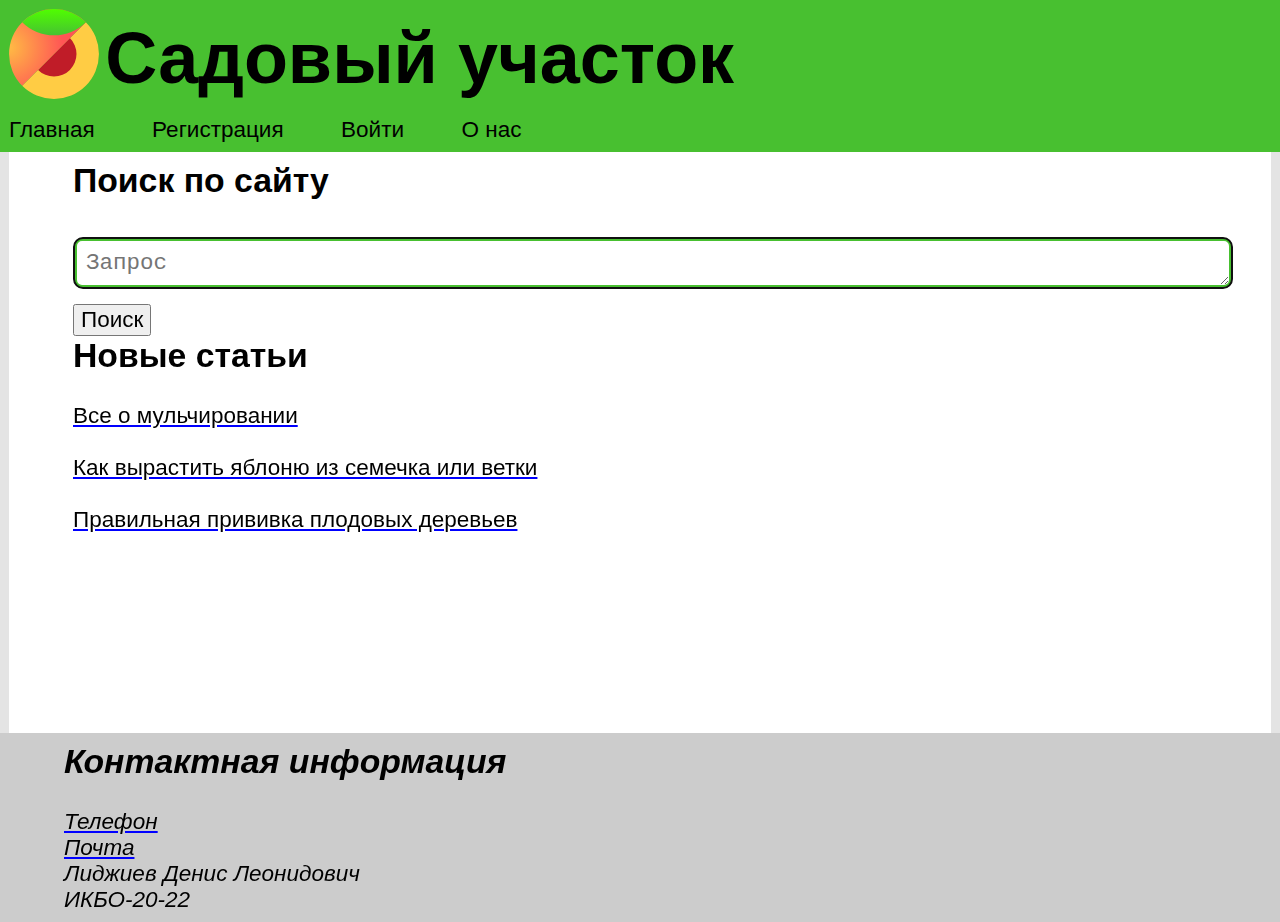
<file: index.html>
<!DOCTYPE html>
<html>
	<head>
		<title>Садовый участок</title>
		<link rel="icon" type="image/png" href="favicon.png">
		<link rel="stylesheet" href="style.css">
	</head>
	<body>
		<header>
			<a href="index.html" style="display: block;">
				<img id="logo" src="images/logo.svg">
				<h1 id="title">Садовый участок</h1>
			</a>
			<input type="checkbox" id="menu-button">
			<img src="images/menu-bars.svg">
			<img src="images/menu-cross.svg">
			<nav>
				<ul>
					<li><a href="index.html">Главная</a></li>
					<li><a href="signup.html">Регистрация</a></li>
					<li><a href="signin.html">Войти</a></li>
					<li><a href="about.html">О нас</a></li>
				</ul>
			</nav>
		</header>
		<div id="wrapper">
			<main>
				<h2>Поиск по сайту</h2>
				<form>
					<textarea rows="1" cols="100" placeholder="Запрос" required autofocus></textarea>
					<br>
					<button>Поиск</button>
				</form>
				<h2>Новые статьи</h2>
				<div><a href="mulching.html">Все о мульчировании</a></div><br>
				<div><a href="apple.html">Как вырастить яблоню из семечка или ветки</a></div><br>
				<div><a href="grafting.html">Правильная прививка плодовых деревьев</a></div><br>
			</main>
		</div>
		<!--нижняя панель-->
		<footer>
			<address>
				<h2>Контактная информация</h2>
				<a href="tel:89151234567">Телефон</a><br>
				<a href="mailto:contact@forgarden.ru">Почта</a>
				<div>Лиджиев Денис Леонидович</div>
				<div>ИКБО-20-22</div>
			</address>
		</footer>
	</body>
</html>
</file>
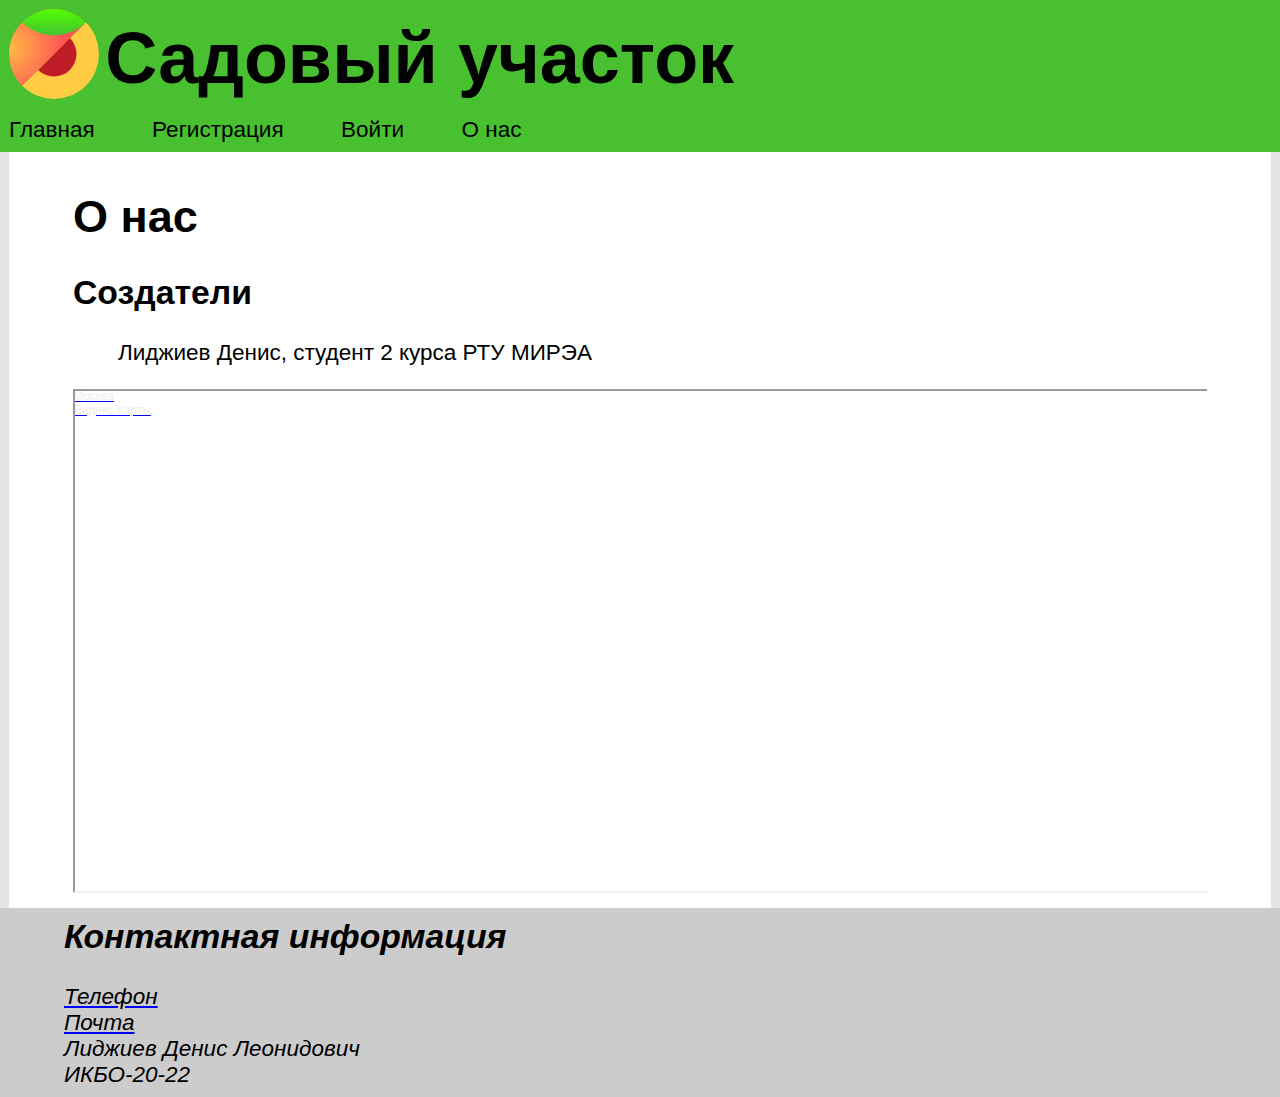
<file: about.html>
<!DOCTYPE html>
<html>
	<head>
		<title>Садовый участок</title>
		<link rel="icon" type="image/png" href="favicon.png">
		<link rel="stylesheet" href="style.css">
	</head>
	<body>
		<header>
			<a href="index.html" style="display: block;">
				<img id="logo" src="images/logo.svg">
				<h1 id="title">Садовый участок</h1>
			</a>
			<input type="checkbox" id="menu-button">
			<img src="images/menu-bars.svg">
			<img src="images/menu-cross.svg">
			<nav>
				<ul>
					<li><a href="index.html">Главная</a></li>
					<li><a href="signup.html">Регистрация</a></li>
					<li><a href="signin.html">Войти</a></li>
					<li><a href="about.html">О нас</a></li>
				</ul>
			</nav>
		</header>
		<div id="wrapper">
			<main>
				<h1>О нас</h1>
				<h2>Создатели</h2>
				<p>Лиджиев Денис, студент 2 курса РТУ МИРЭА</p>
				<div style="position:relative;overflow:hidden;">
					<a href="https://yandex.ru/maps/213/moscow/?utm_medium=mapframe&utm_source=maps"
					style="color:#eee;font-size:12px;position:absolute;top:0px;">Москва</a>
					<a href="https://yandex.ru/maps/213/moscow/?l=sat&ll=37.480401%2C55.669413&utm_medium=mapframe&utm_source=maps&z=17"
					style="color:#eee;font-size:12px;position:absolute;top:14px;">Яндекс Карты</a>
					<iframe src="https://yandex.ru/map-widget/v1/?l=sat&ll=37.480401%2C55.669413&z=17"
					width="100%" height="500px" frameborder="1" allowfullscreen="true" style="position:relative;"></iframe>
				</div>
			</main>
		</div>
		<!--нижняя панель-->
		<footer>
			<address>
				<h2>Контактная информация</h2>
				<a href="tel:89151234567">Телефон</a><br>
				<a href="mailto:contact@forgarden.ru">Почта</a>
				<div>Лиджиев Денис Леонидович</div>
				<div>ИКБО-20-22</div>
			</address>
		</footer>
	</body>
</html>
</file>
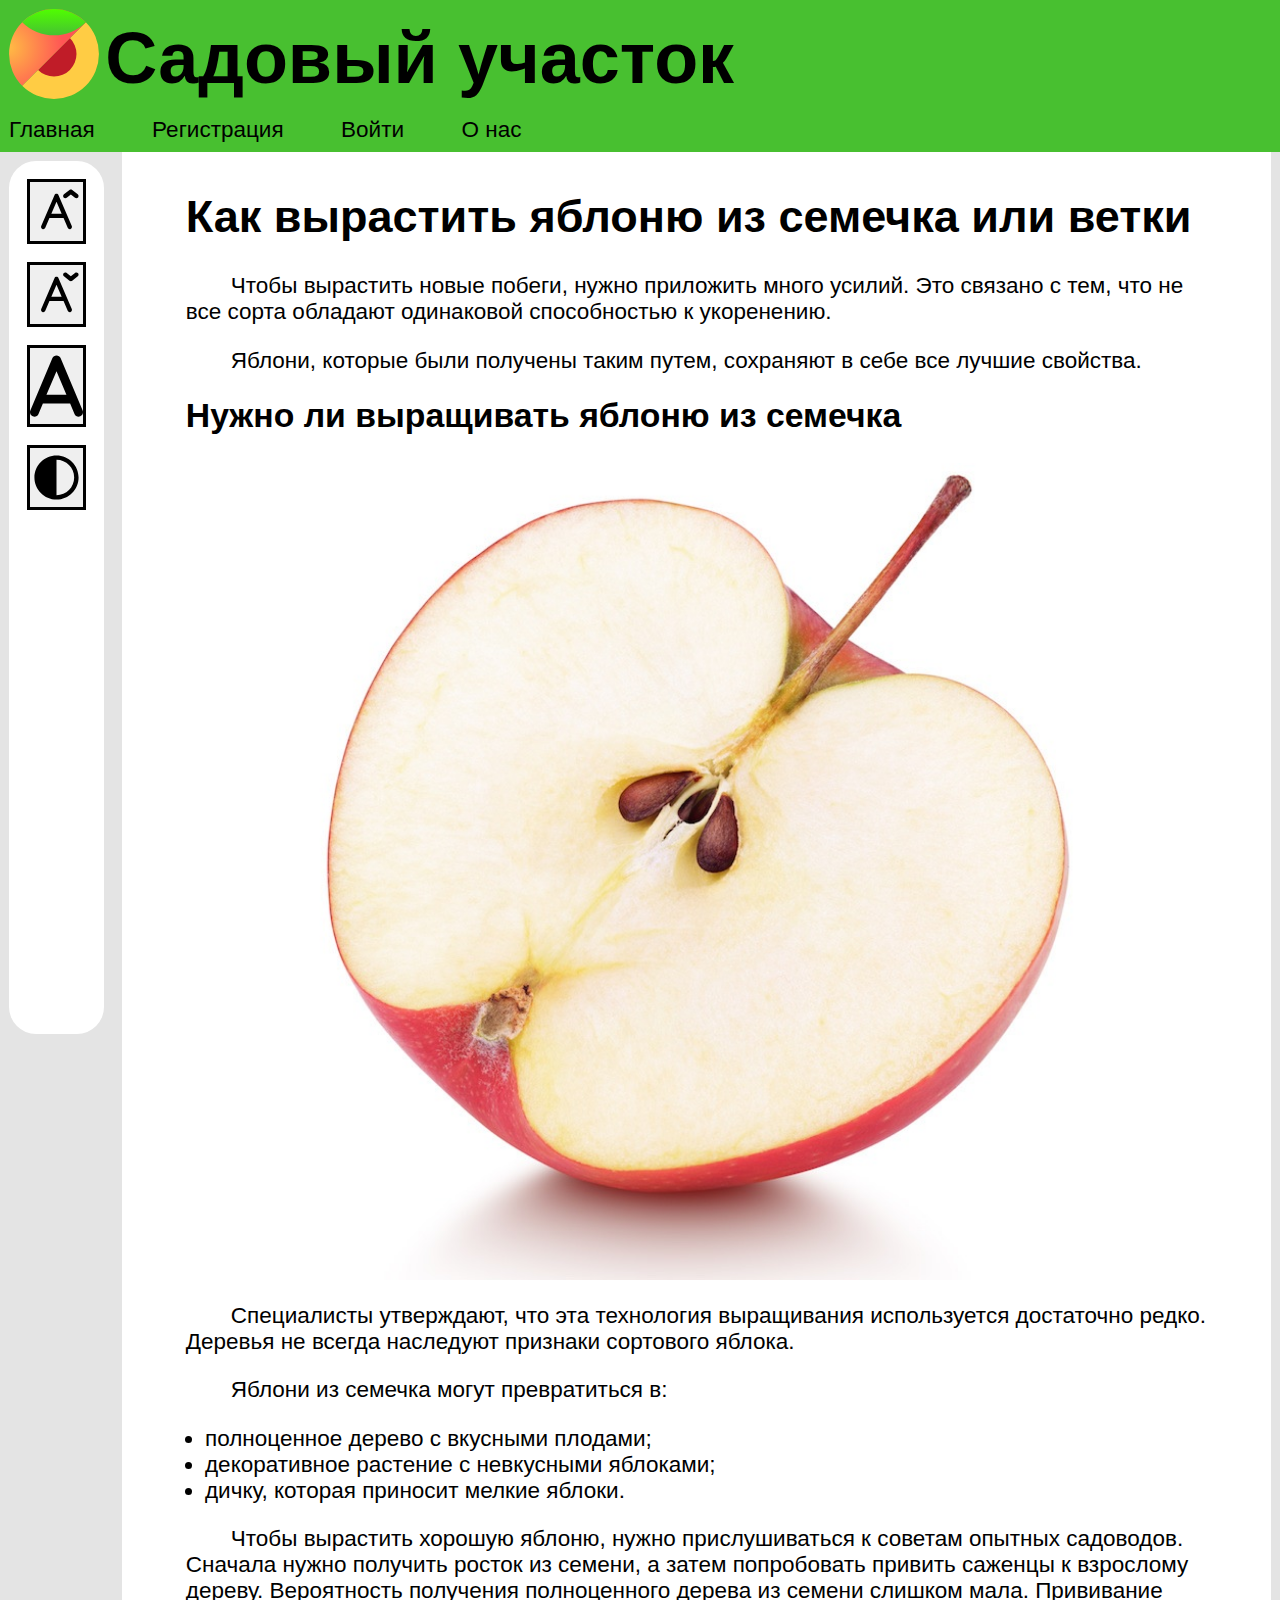
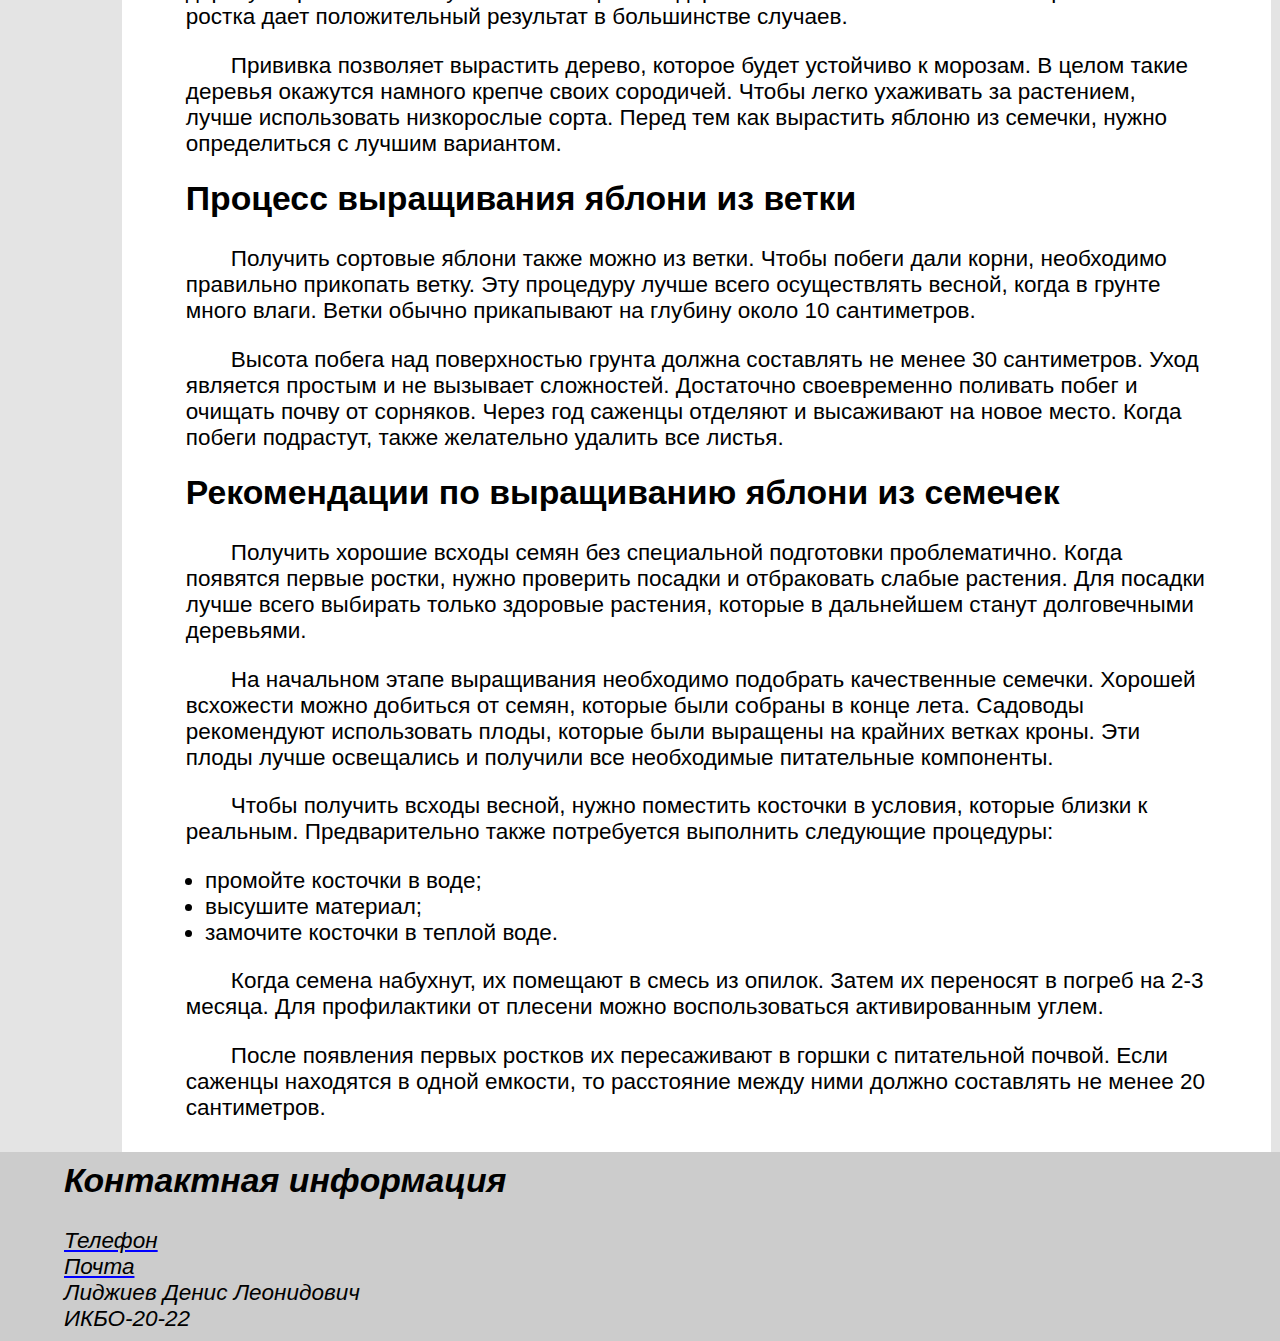
<file: apple.html>
<!DOCTYPE html>
<html>
	<head>
		<title>Садовый участок</title>
		<link rel="icon" type="image/png" href="favicon.png">
		<link rel="stylesheet" href="style.css">
	</head>
	<body>
		<header>
			<a href="index.html" style="display: block;">
				<img id="logo" src="images/logo.svg">
				<h1 id="title">Садовый участок</h1>
			</a>
			<input type="checkbox" id="menu-button">
			<img src="images/menu-bars.svg">
			<img src="images/menu-cross.svg">
			<nav>
				<ul>
					<li><a href="index.html">Главная</a></li>
					<li><a href="signup.html">Регистрация</a></li>
					<li><a href="signin.html">Войти</a></li>
					<li><a href="about.html">О нас</a></li>
				</ul>
			</nav>
		</header>
		<div id="wrapper">
			<input type="checkbox" id="settings-open">
			<img src="images/settings.svg">
			<div id="settings">
				<button class="settings-button" id="font_increase_button"><img src="images/font-increase.svg"></button>
				<button class="settings-button" id="font_decrease_button"><img src="images/font-decrease.svg"></button>
				<button class="settings-button" id="serif_button"><img src="images/sans.svg"></button>
				<button class="settings-button" id="theme_button"><img src="images/dark-light.svg"></button>
			</div>
			<main>
				<h1>Как вырастить яблоню из семечка или ветки</h1>
				<p>Чтобы вырастить новые побеги, нужно приложить много усилий. Это связано с тем, что не все сорта обладают одинаковой способностью к укоренению.</p>
				<p>Яблони, которые были получены таким путем, сохраняют в себе все лучшие свойства.</p>
				<h2>Нужно ли выращивать яблоню из семечка</h2>
				<img src="images/apple1.jpg"/>
				<p>Специалисты утверждают, что эта технология выращивания используется достаточно редко. Деревья не всегда наследуют признаки сортового яблока.</p>
				<p>Яблони из семечка могут превратиться в:
				<ul>
					<li>полноценное дерево с вкусными плодами;</li>
					<li>декоративное растение с невкусными яблоками;</li>
					<li>дичку, которая приносит мелкие яблоки.</li>
				</ul>
				</p>
				<p>Чтобы вырастить хорошую яблоню, нужно прислушиваться к советам опытных садоводов. Сначала нужно получить росток из семени, а затем попробовать привить саженцы к взрослому дереву. Вероятность получения полноценного дерева из семени слишком мала. Прививание ростка дает положительный результат в большинстве случаев.</p>
				<p>Прививка позволяет вырастить дерево, которое будет устойчиво к морозам. В целом такие деревья окажутся намного крепче своих сородичей. Чтобы легко ухаживать за растением, лучше использовать низкорослые сорта. Перед тем как вырастить яблоню из семечки, нужно определиться с лучшим вариантом.</p>
				<h2>Процесс выращивания яблони из ветки</h2>
				<p>Получить сортовые яблони также можно из ветки. Чтобы побеги дали корни, необходимо правильно прикопать ветку. Эту процедуру лучше всего осуществлять весной, когда в грунте много влаги. Ветки обычно прикапывают на глубину около 10 сантиметров.</p>
				<p>Высота побега над поверхностью грунта должна составлять не менее 30 сантиметров. Уход является простым и не вызывает сложностей. Достаточно своевременно поливать побег и очищать почву от сорняков. Через год саженцы отделяют и высаживают на новое место. Когда побеги подрастут, также желательно удалить все листья.</p>
				<h2>Рекомендации по выращиванию яблони из семечек</h2>
				<p>Получить хорошие всходы семян без специальной подготовки проблематично. Когда появятся первые ростки, нужно проверить посадки и отбраковать слабые растения. Для посадки лучше всего выбирать только здоровые растения, которые в дальнейшем станут долговечными деревьями.</p>
				<p>На начальном этапе выращивания необходимо подобрать качественные семечки. Хорошей всхожести можно добиться от семян, которые были собраны в конце лета. Садоводы рекомендуют использовать плоды, которые были выращены на крайних ветках кроны. Эти плоды лучше освещались и получили все необходимые питательные компоненты.</p>
				<p>Чтобы получить всходы весной, нужно поместить косточки в условия, которые близки к реальным. Предварительно также потребуется выполнить следующие процедуры:
				<ul>
					<li>промойте косточки в воде;</li>
					<li>высушите материал;</li>
					<li>замочите косточки в теплой воде.</li>
				</ul>
				</p>
				<p>Когда семена набухнут, их помещают в смесь из опилок. Затем их переносят в погреб на 2-3 месяца. Для профилактики от плесени можно воспользоваться активированным углем.</p>
				<p>После появления первых ростков их пересаживают в горшки с питательной почвой. Если саженцы находятся в одной емкости, то расстояние между ними должно составлять не менее 20 сантиметров.</p>
			</main>			<script src="view-settings.js"></script>
		</div>
		<!--нижняя панель-->
		<footer>
			<address>
				<h2>Контактная информация</h2>
				<a href="tel:89151234567">Телефон</a><br>
				<a href="mailto:contact@forgarden.ru">Почта</a>
				<div>Лиджиев Денис Леонидович</div>
				<div>ИКБО-20-22</div>
			</address>
		</footer>
	</body>
</html>
</file>
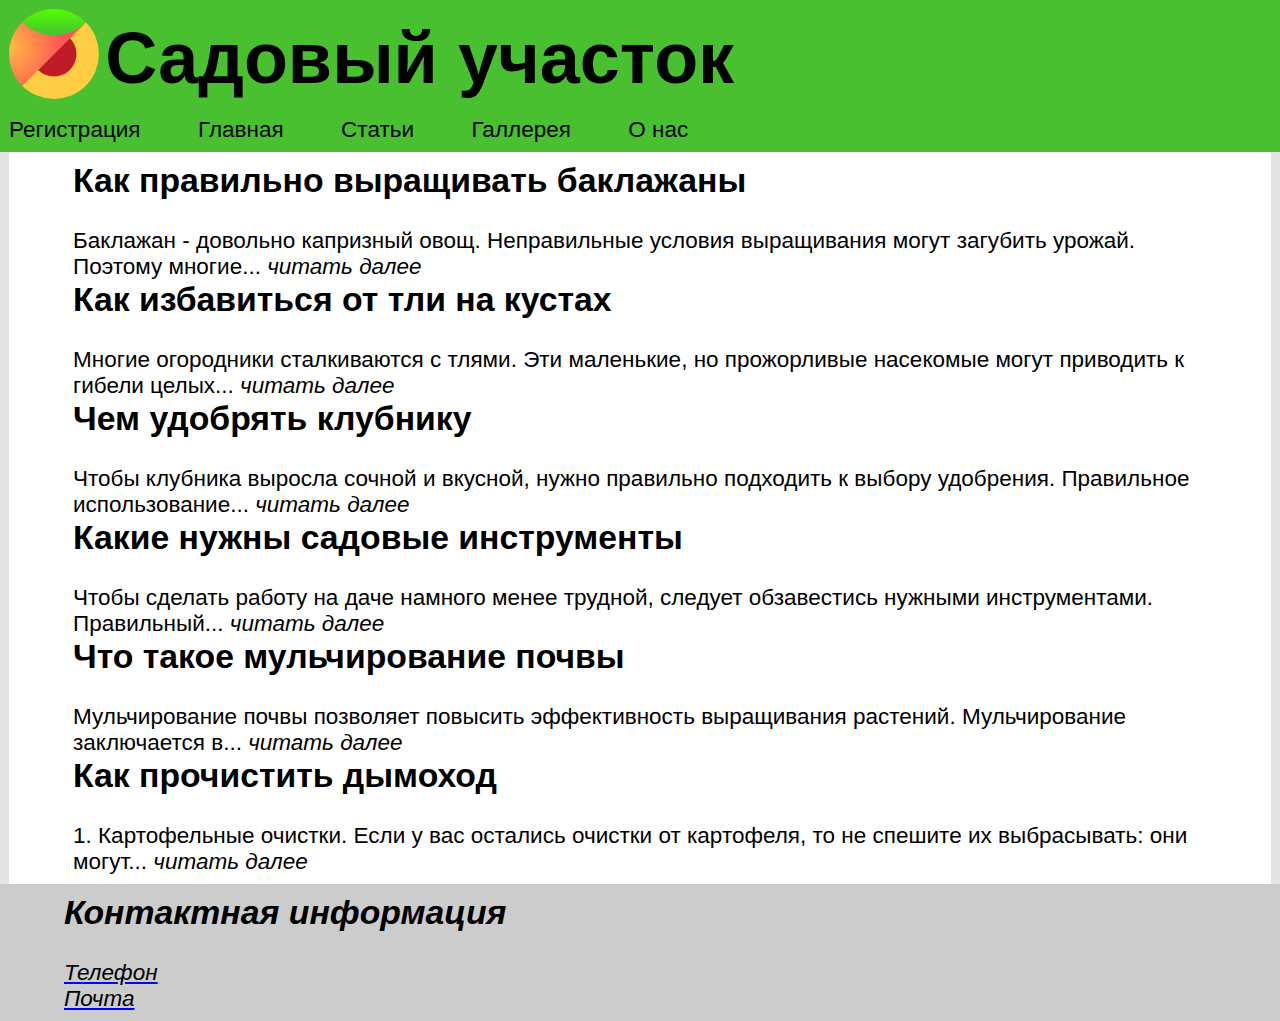
<file: articles.html>
<html>
	<head>
		<!--техническая информация-->
		<title>Садовый участок</title>
		<link rel="icon" type="image/png" href="favicon.png">
		<link rel="stylesheet" href="style.css">
		<!--шрифт от google fonts-->
		<link rel="preconnect" href="https://fonts.googleapis.com">
		<link rel="preconnect" href="https://fonts.gstatic.com" crossorigin>
		<link href="https://fonts.googleapis.com/css2?family=Noto+Sans:wght@500&display=swap" rel="stylesheet"> 	
	</head>
	<body>
		<!--верхняя панель-->
		<header>
			<a href="index.html" style="display: block;">
				<img id="logo" src="images/logo.svg">
				<h1 id="title">Садовый участок</h1>
			</a>
			<input type="checkbox" id="menu-button">
			<img src="images/menu-bars.svg">
			<img src="images/menu-cross.svg">
			<nav>
				<ul>
					<li><a href="signup.html">Регистрация</a></li>
					<li><a href="index.html">Главная</a></li>
					<li><a href="articles.html">Статьи</a></li>
					<li><a href="gallery.html">Галлерея</a></li>
					<li><a href="about.html">О нас</a></li>
				</ul>
			</nav>
		</header>
		<!--основное содержимое-->
		<main>
			<article class="article-preview">
				<h2>Как правильно выращивать баклажаны</h2>
				Баклажан - довольно капризный овощ. Неправильные условия выращивания могут загубить урожай. Поэтому многие... <i>читать далее</i>
			</article>
			<article class="article-preview">
				<h2>Как избавиться от тли на кустах</h2>
				Многие огородники сталкиваются с тлями. Эти маленькие, но прожорливые насекомые могут приводить к гибели целых... <i>читать далее</i>
			</article>
			<article class="article-preview">
				<h2>Чем удобрять клубнику</h2>
				Чтобы клубника выросла сочной и вкусной, нужно правильно подходить к выбору удобрения. Правильное использование... <i>читать далее</i>
			</article>
			<article class="article-preview">
				<h2>Какие нужны садовые инструменты</h2>
				Чтобы сделать работу на даче намного менее трудной, следует обзавестись нужными инструментами. Правильный... <i>читать далее</i>
			</article>
			<article class="article-preview">
				<h2>Что такое мульчирование почвы</h2>
				Мульчирование почвы позволяет повысить эффективность выращивания растений. Мульчирование заключается в... <i>читать далее</i>
			</article>
			<article class="article-preview">
				<h2>Как прочистить дымоход</h2>
				1. Картофельные очистки. Если у вас остались очистки от картофеля, то не спешите их выбрасывать: они могут... <i>читать далее</i>
			</article>		</main>
		<!--нижняя панель-->
		<footer>
			<address>
				<h2>Контактная информация</h2>
				<a href="tel:89151234567">Телефон</a><br>
				<a href="mailto:contact@forgarden.ru">Почта</a>
			</address>
		</footer>
	</body>
</html>
</file>
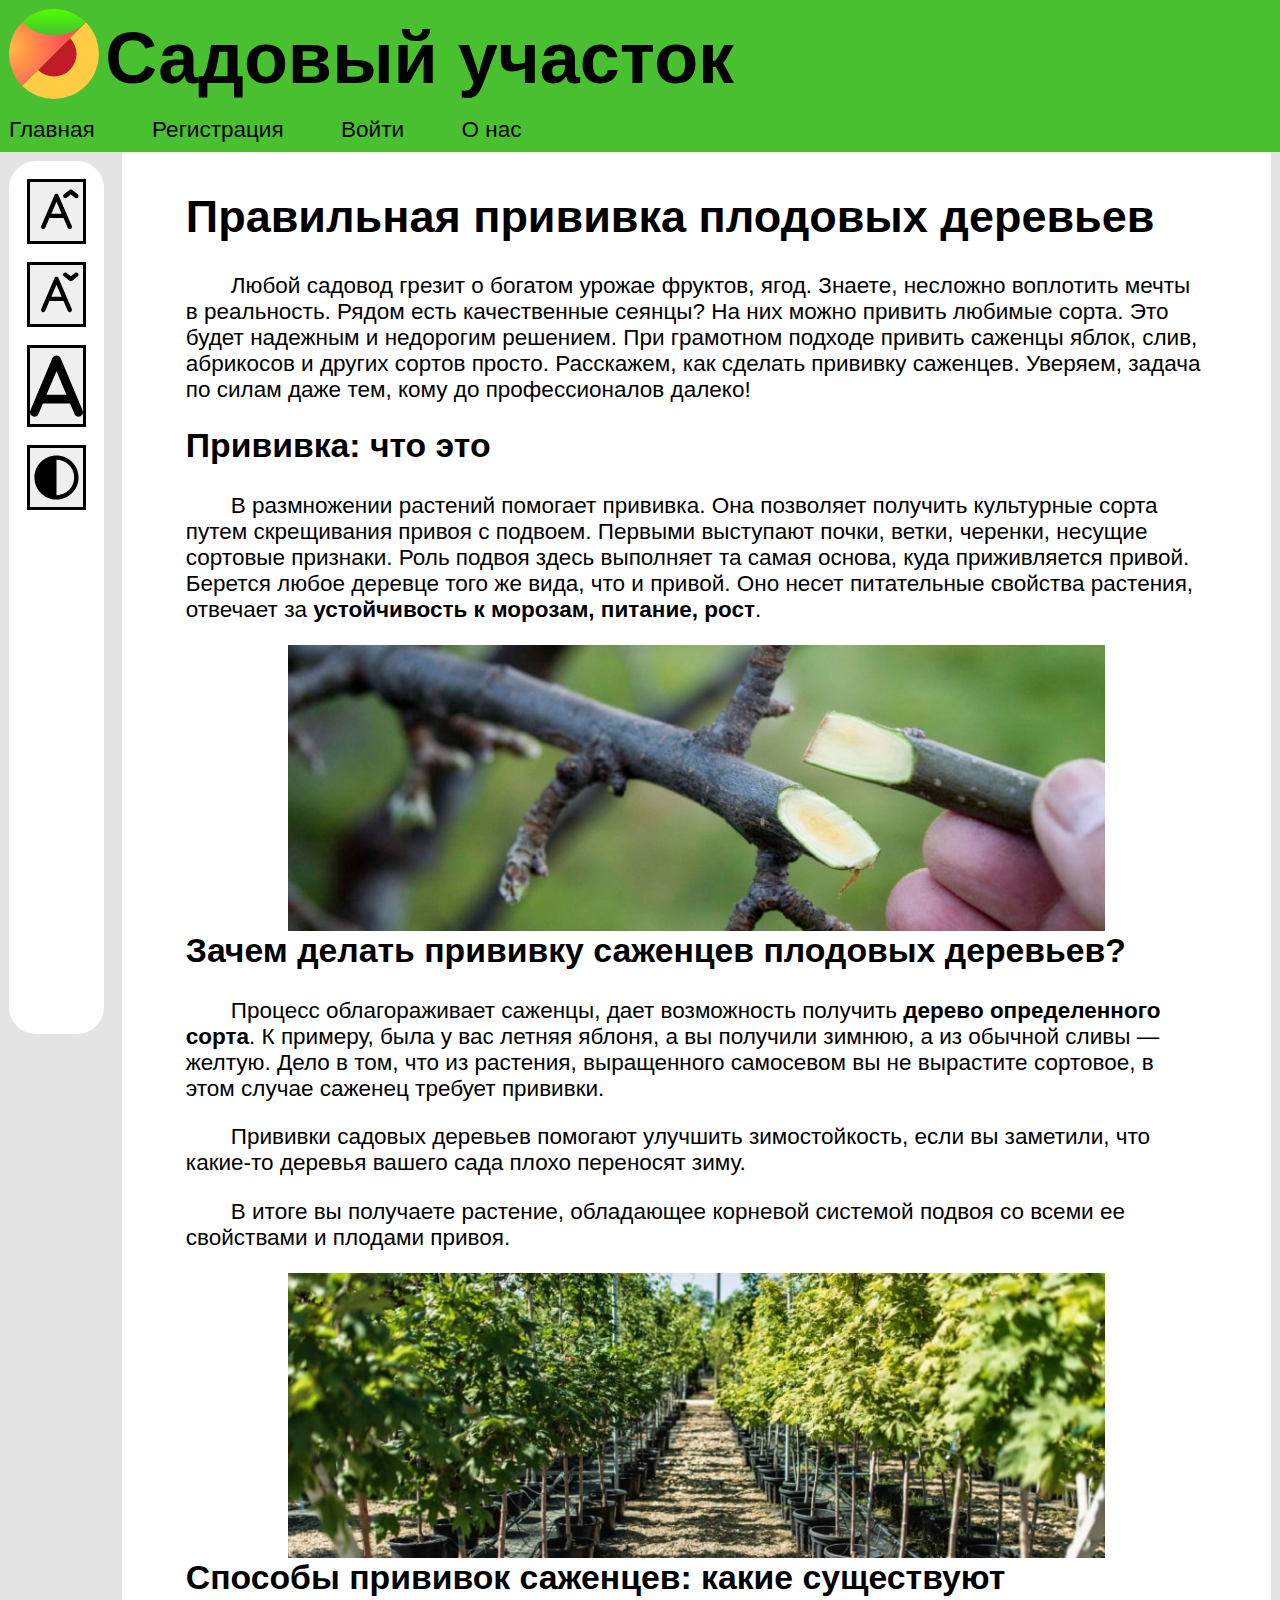
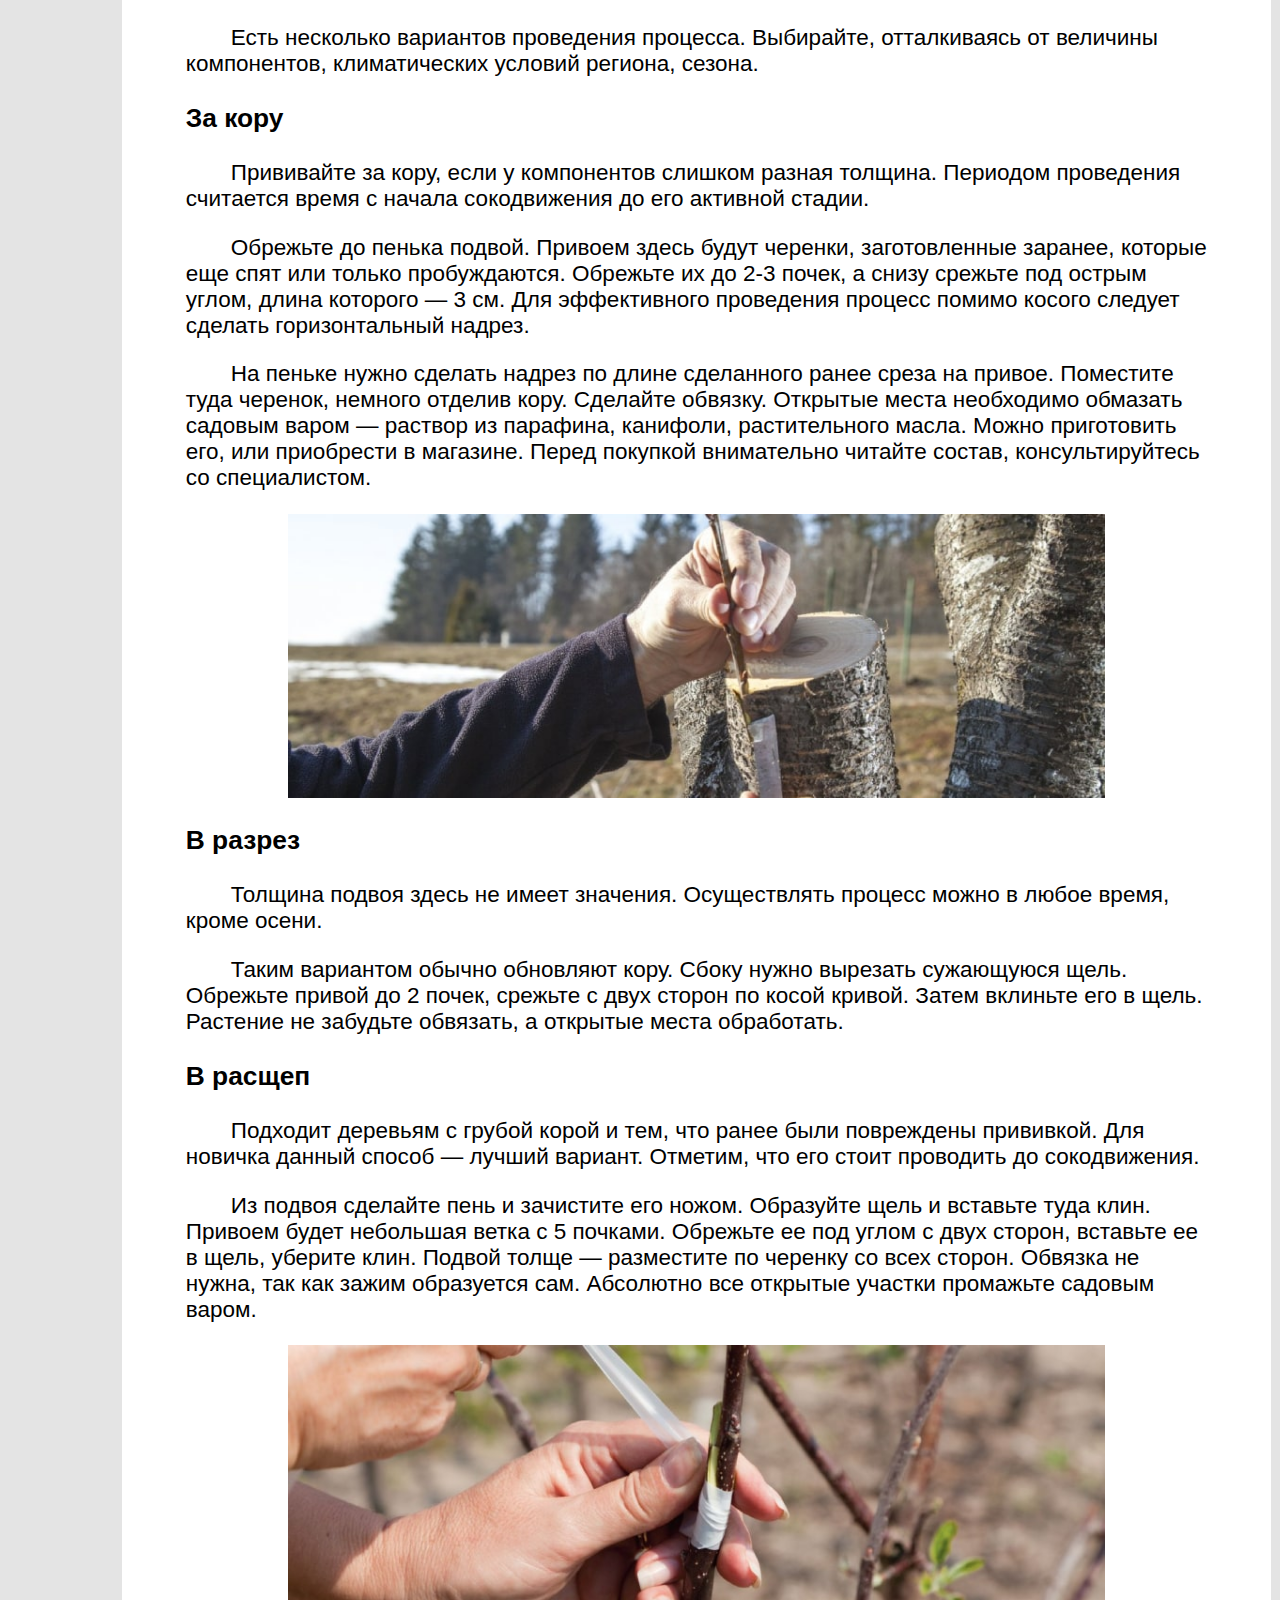
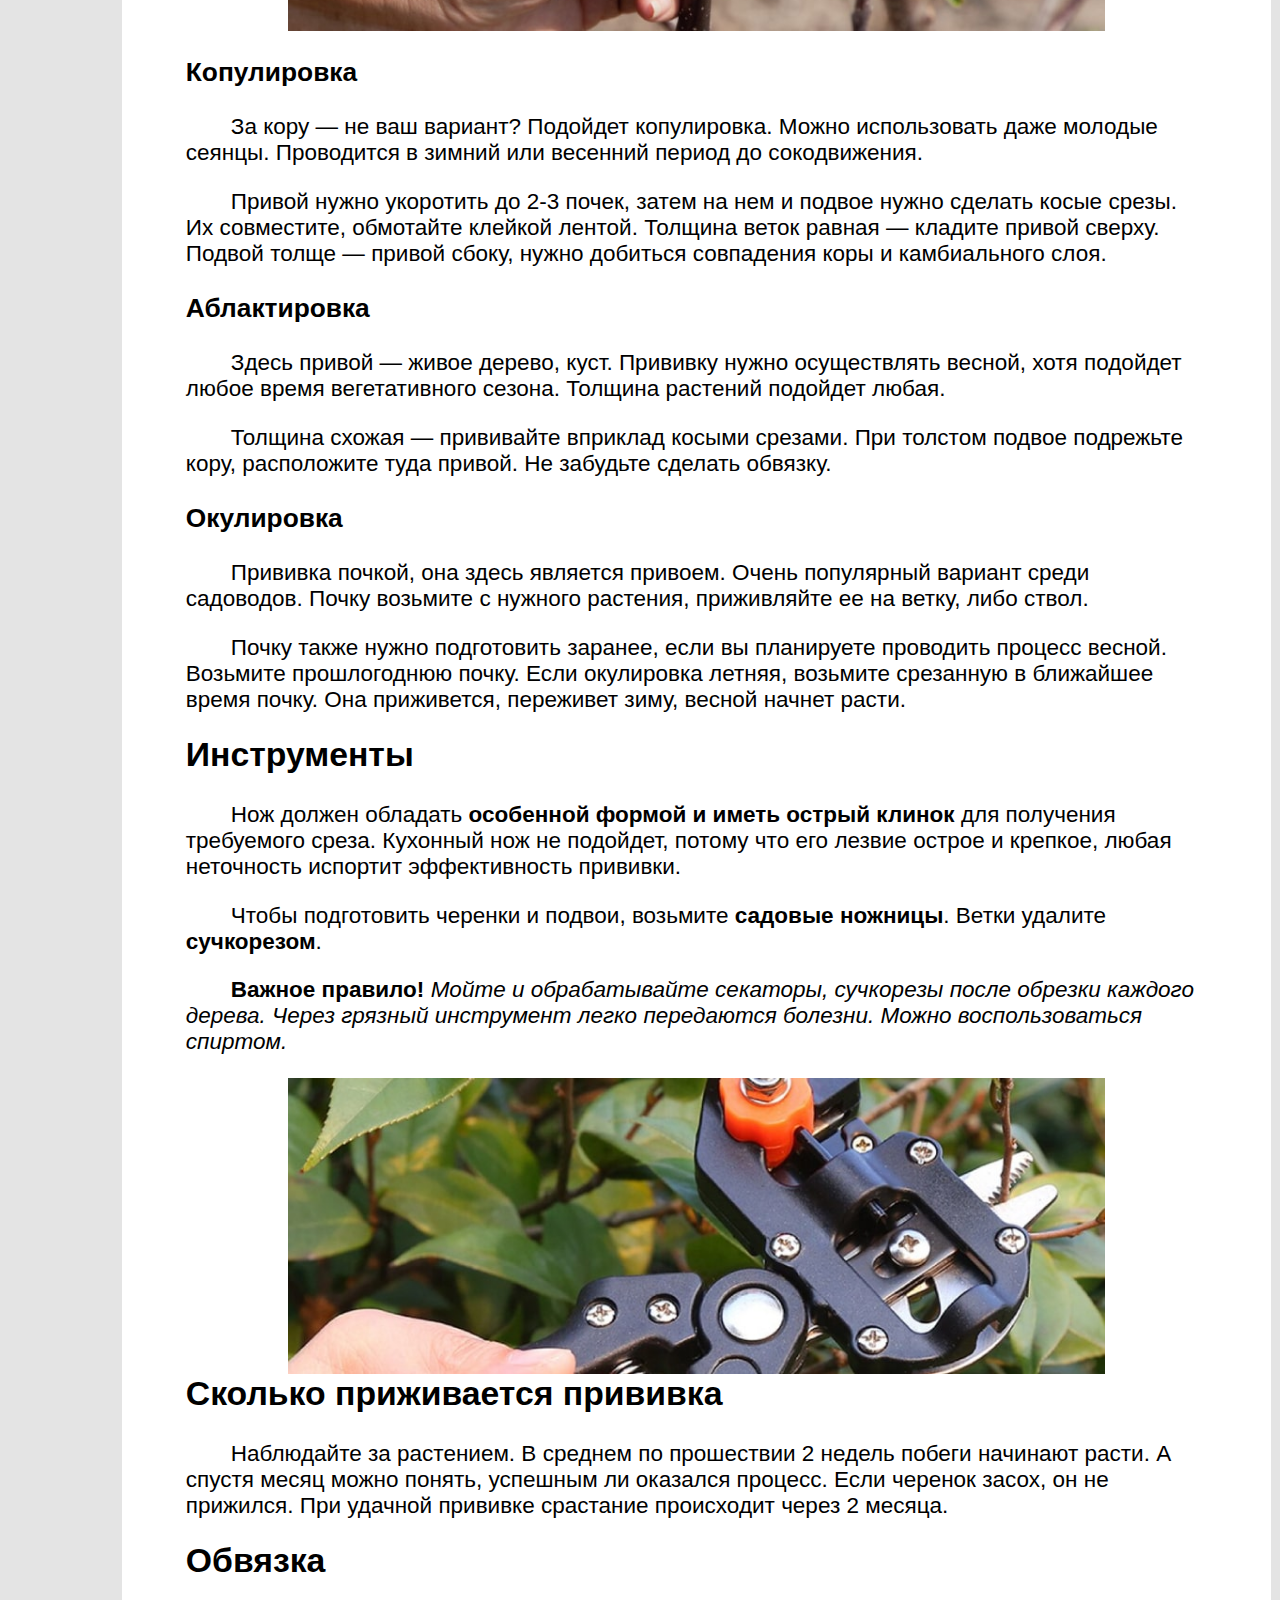
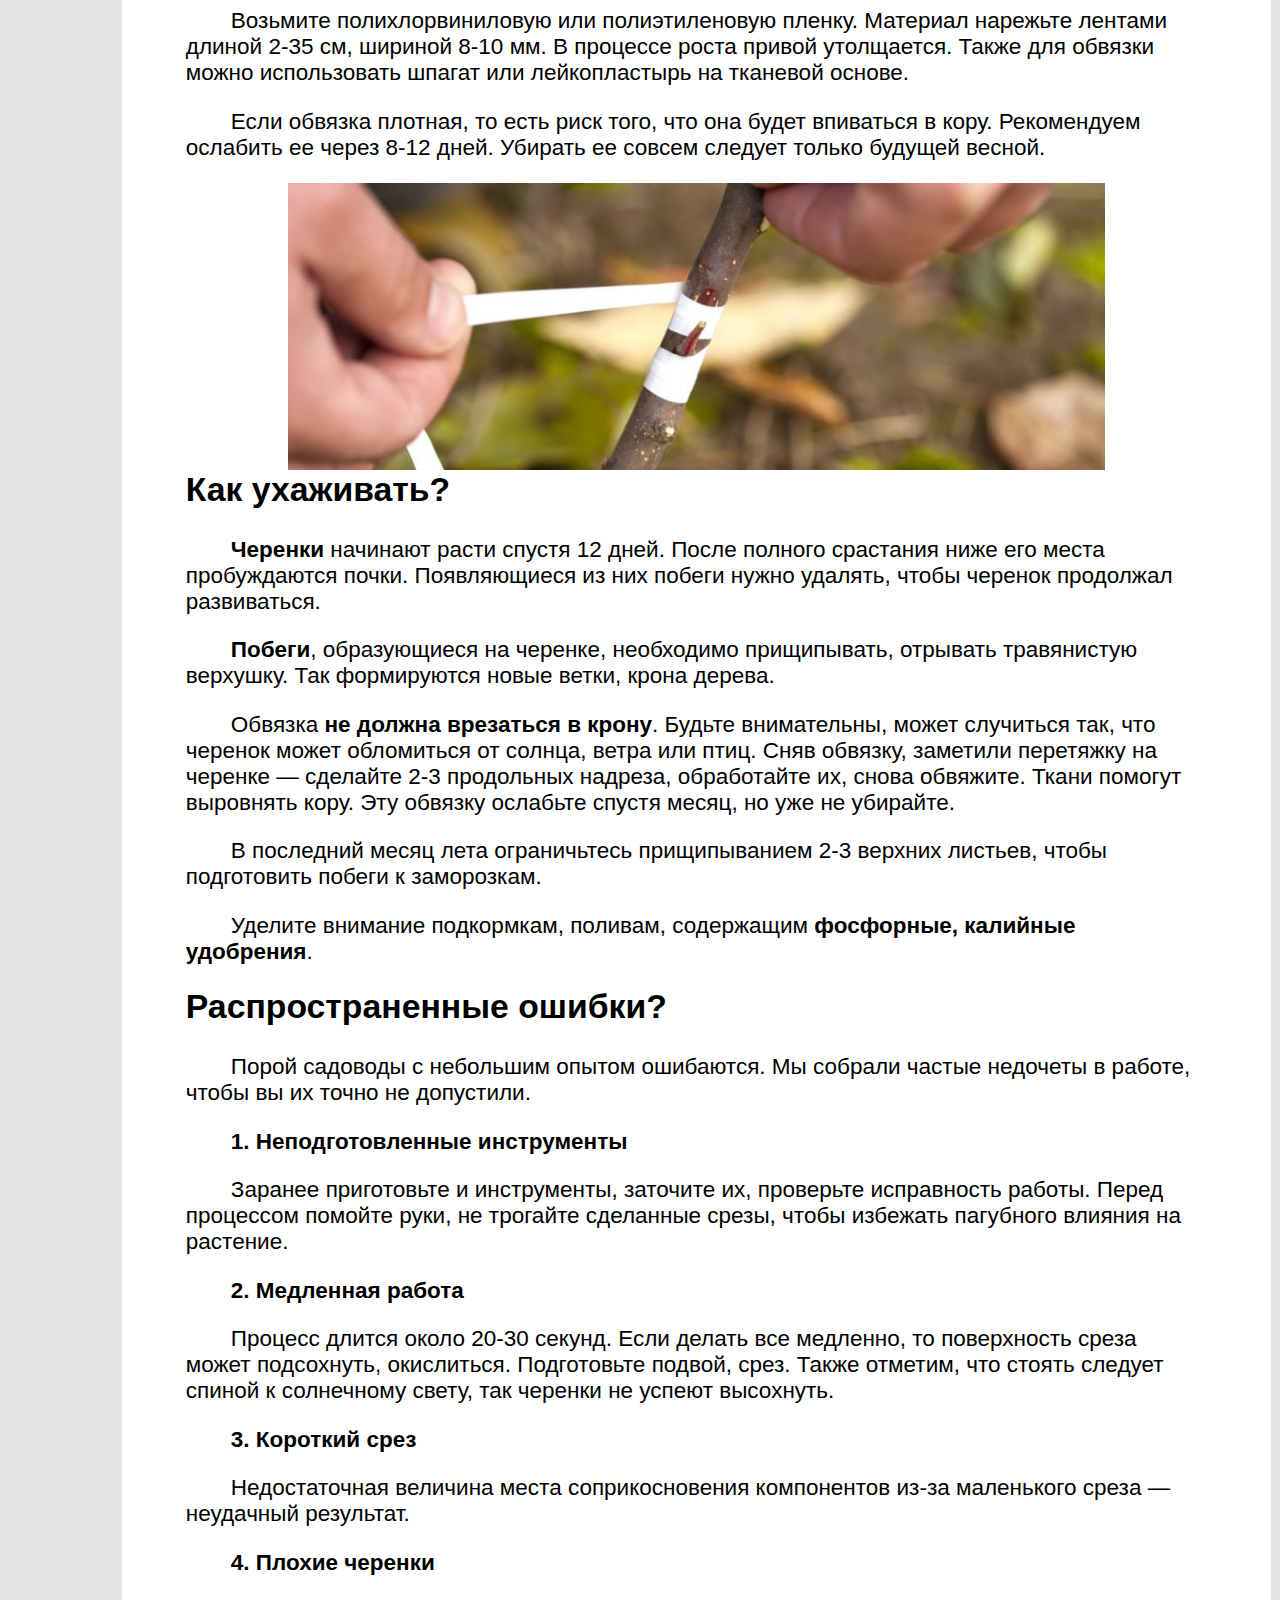
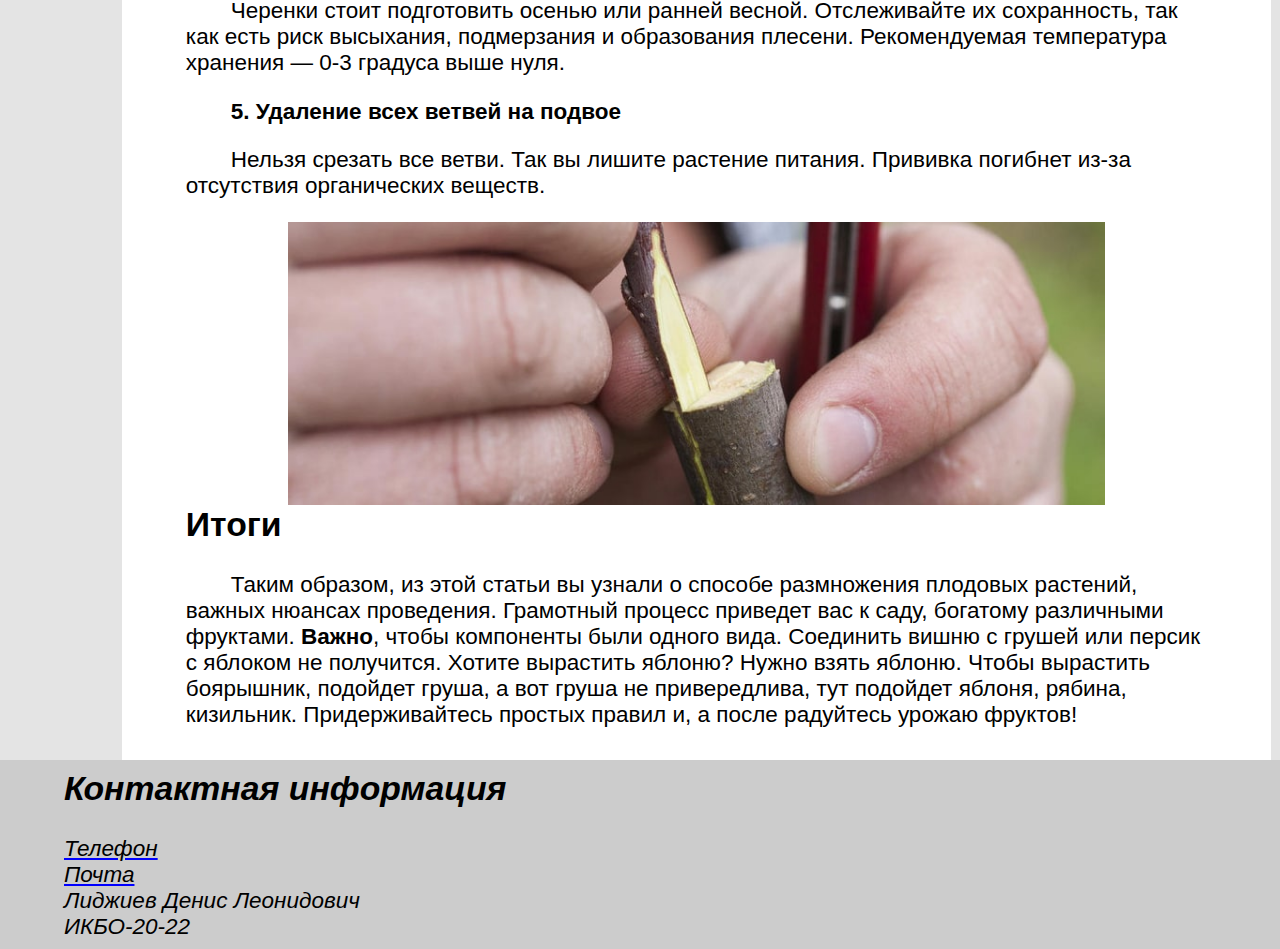
<file: grafting.html>
<!DOCTYPE html>
<html>
	<head>
		<title>Садовый участок</title>
		<link rel="icon" type="image/png" href="favicon.png">
		<link rel="stylesheet" href="style.css">
	</head>
	<body>
		<header>
			<a href="index.html" style="display: block;">
				<img id="logo" src="images/logo.svg">
				<h1 id="title">Садовый участок</h1>
			</a>
			<input type="checkbox" id="menu-button">
			<img src="images/menu-bars.svg">
			<img src="images/menu-cross.svg">
			<nav>
				<ul>
					<li><a href="index.html">Главная</a></li>
					<li><a href="signup.html">Регистрация</a></li>
					<li><a href="signin.html">Войти</a></li>
					<li><a href="about.html">О нас</a></li>
				</ul>
			</nav>
		</header>
		<div id="wrapper">
			<input type="checkbox" id="settings-open">
			<img src="images/settings.svg">
			<div id="settings">
				<button class="settings-button" id="font_increase_button"><img src="images/font-increase.svg"></button>
				<button class="settings-button" id="font_decrease_button"><img src="images/font-decrease.svg"></button>
				<button class="settings-button" id="serif_button"><img src="images/sans.svg"></button>
				<button class="settings-button" id="theme_button"><img src="images/dark-light.svg"></button>
			</div>
			<main>
				<h1>Правильная прививка плодовых деревьев</h1>
				<p>Любой садовод грезит о богатом урожае фруктов, ягод. Знаете, несложно воплотить мечты в реальность. Рядом есть качественные сеянцы? На них можно привить любимые сорта. Это будет надежным и недорогим решением. При грамотном подходе привить саженцы яблок, слив, абрикосов и других сортов просто. Расскажем, как сделать прививку саженцев. Уверяем, задача по силам даже тем, кому до профессионалов далеко!</p>
				<h2>Прививка: что это</h2>
				<p>В размножении растений помогает прививка. Она позволяет получить культурные сорта путем скрещивания привоя с подвоем. Первыми выступают почки, ветки, черенки, несущие сортовые признаки. Роль подвоя здесь выполняет та самая основа, куда приживляется привой. Берется любое деревце того же вида, что и привой. Оно несет питательные свойства растения, отвечает за <strong>устойчивость к морозам, питание, рост</strong>.</p>
				<img src="images/priv1.jpg"/>
				<h2>Зачем делать прививку саженцев плодовых деревьев?</h2>
				<p>Процесс облагораживает саженцы, дает возможность получить <strong>дерево определенного сорта</strong>. К примеру, была у вас летняя яблоня, а вы получили зимнюю, а из обычной сливы — желтую. Дело в том, что из растения, выращенного самосевом вы не вырастите сортовое, в этом случае саженец требует прививки.</p>
				<p>Прививки садовых деревьев помогают улучшить зимостойкость, если вы заметили, что какие-то деревья вашего сада плохо переносят зиму.</p>
				<p>В итоге вы получаете растение, обладающее корневой системой подвоя со всеми ее свойствами и плодами привоя.</p>
				<img src="images/priv2.jpg"/>
				<h2>Способы прививок саженцев: какие существуют</h2>
				<p>Есть несколько вариантов проведения процесса. Выбирайте, отталкиваясь от величины компонентов, климатических условий региона, сезона.</p>
				<h3>За кору</h3>
				<p>Прививайте за кору, если у компонентов слишком разная толщина. Периодом проведения считается время с начала сокодвижения до его активной стадии.</p>
				<p>Обрежьте до пенька подвой. Привоем здесь будут черенки, заготовленные заранее, которые еще спят или только пробуждаются. Обрежьте их до 2-3 почек, а снизу срежьте под острым углом, длина которого — 3 см. Для эффективного проведения процесс помимо косого следует сделать горизонтальный надрез.</p>
				<p>На пеньке нужно сделать надрез по длине сделанного ранее среза на привое. Поместите туда черенок, немного отделив кору. Сделайте обвязку. Открытые места необходимо обмазать садовым варом — раствор из парафина, канифоли, растительного масла. Можно приготовить его, или приобрести в магазине. Перед покупкой внимательно читайте состав, консультируйтесь со специалистом.</p>
				<img src="images/priv3.jpg"/>
				<h3>В разрез</h3>
				<p>Толщина подвоя здесь не имеет значения. Осуществлять процесс можно в любое время, кроме осени.</p>
				<p>Таким вариантом обычно обновляют кору. Сбоку нужно вырезать сужающуюся щель. Обрежьте привой до 2 почек, срежьте с двух сторон по косой кривой. Затем вклиньте его в щель. Растение не забудьте обвязать, а открытые места обработать.</p>
				<h3>В расщеп</h3>
				<p>Подходит деревьям с грубой корой и тем, что ранее были повреждены прививкой. Для новичка данный способ — лучший вариант. Отметим, что его стоит проводить до сокодвижения.</p>
				<p>Из подвоя сделайте пень и зачистите его ножом. Образуйте щель и вставьте туда клин. Привоем будет небольшая ветка с 5 почками. Обрежьте ее под углом с двух сторон, вставьте ее в щель, уберите клин. Подвой толще — разместите по черенку со всех сторон. Обвязка не нужна, так как зажим образуется сам. Абсолютно все открытые участки промажьте садовым варом.</p>
				<img src="images/priv4.jpg"/>
				<h3>Копулировка</h3>
				<p>За кору — не ваш вариант? Подойдет копулировка. Можно использовать даже молодые сеянцы. Проводится в зимний или весенний период до сокодвижения.</p>
				<p>Привой нужно укоротить до 2-3 почек, затем на нем и подвое нужно сделать косые срезы. Их совместите, обмотайте клейкой лентой. Толщина веток равная — кладите привой сверху. Подвой толще — привой сбоку, нужно добиться совпадения коры и камбиального слоя.</p>
				<h3>Аблактировка</h3>
				<p>Здесь привой — живое дерево, куст. Прививку нужно осуществлять весной, хотя подойдет любое время вегетативного сезона. Толщина растений подойдет любая.</p>
				<p>Толщина схожая — прививайте вприклад косыми срезами. При толстом подвое подрежьте кору, расположите туда привой. Не забудьте сделать обвязку.</p>
				<h3>Окулировка</h3>
				<p>Прививка почкой, она здесь является привоем. Очень популярный вариант среди садоводов. Почку возьмите с нужного растения, приживляйте ее на ветку, либо ствол.</p>
				<p>Почку также нужно подготовить заранее, если вы планируете проводить процесс весной. Возьмите прошлогоднюю почку. Если окулировка летняя, возьмите срезанную в ближайшее время почку. Она приживется, переживет зиму, весной начнет расти.</p>
				<h2>Инструменты</h2>
				<p>Нож должен обладать <strong>особенной формой и иметь острый клинок</strong> для получения требуемого среза. Кухонный нож не подойдет, потому что его лезвие острое и крепкое, любая неточность испортит эффективность прививки.</p>
				<p>Чтобы подготовить черенки и подвои, возьмите <strong>садовые ножницы</strong>. Ветки удалите <strong>сучкорезом</strong>.</p>
				<p><strong>Важное правило!</strong> <em>Мойте и обрабатывайте секаторы, сучкорезы после обрезки каждого дерева. Через грязный инструмент легко передаются болезни. Можно воспользоваться спиртом.</em></p>
				<img src="images/priv5.jpg"/>
				<h2>Сколько приживается прививка</h2>
				<p>Наблюдайте за растением. В среднем по прошествии 2 недель побеги начинают расти. А спустя месяц можно понять, успешным ли оказался процесс. Если черенок засох, он не прижился. При удачной прививке срастание происходит через 2 месяца.</p>
				<h2>Обвязка</h2>
				<p>Возьмите полихлорвиниловую или полиэтиленовую пленку. Материал нарежьте лентами длиной 2-35 см, шириной 8-10 мм. В процессе роста привой утолщается. Также для обвязки можно использовать шпагат или лейкопластырь на тканевой основе.</p>
				<p>Если обвязка плотная, то есть риск того, что она будет впиваться в кору. Рекомендуем ослабить ее через 8-12 дней. Убирать ее совсем следует  только будущей весной.</p>
				<img src="images/priv6.jpg"/>
				<h2>Как ухаживать?</h2>
				<p><strong>Черенки</strong> начинают расти спустя 12 дней. После полного срастания ниже его места пробуждаются почки. Появляющиеся из них побеги нужно удалять, чтобы черенок продолжал развиваться.</p>
				<p><strong>Побеги</strong>, образующиеся на черенке, необходимо прищипывать, отрывать травянистую верхушку. Так формируются новые ветки, крона дерева.</p>
				<p>Обвязка <strong>не должна врезаться в крону</strong>. Будьте внимательны, может случиться так, что черенок может обломиться от солнца, ветра или птиц. Сняв обвязку, заметили перетяжку на черенке — сделайте 2-3 продольных надреза, обработайте их, снова обвяжите. Ткани помогут выровнять кору. Эту обвязку ослабьте спустя месяц, но уже не убирайте.</p>
				<p>В последний месяц лета ограничьтесь прищипыванием 2-3 верхних листьев, чтобы подготовить побеги к заморозкам.</p>
				<p>Уделите внимание подкормкам, поливам, содержащим <strong>фосфорные, калийные удобрения</strong>.</p>
				<h2>Распространенные ошибки?</h2>
				<p>Порой садоводы с небольшим опытом ошибаются. Мы собрали частые недочеты в работе, чтобы вы их точно не допустили.</p>
				<p><b>1. Неподготовленные инструменты</b></p>
				<p>Заранее приготовьте и инструменты, заточите их, проверьте исправность работы. Перед процессом помойте руки, не трогайте сделанные срезы, чтобы избежать пагубного влияния на растение.</p>
				<p><b>2. Медленная работа</b></p>
				<p>Процесс длится около 20-30 секунд. Если делать все медленно, то поверхность среза может подсохнуть, окислиться. Подготовьте подвой, срез. Также отметим, что стоять следует спиной к солнечному свету, так черенки не успеют высохнуть.</p>
				<p><b>3. Короткий срез</b></p>
				<p>Недостаточная величина места соприкосновения компонентов из-за маленького среза — неудачный результат.</p>
				<p><b>4. Плохие черенки</b></p>
				<p>Черенки стоит подготовить осенью или ранней весной. Отслеживайте их сохранность, так как есть риск высыхания, подмерзания и образования плесени. Рекомендуемая температура хранения — 0-3 градуса выше нуля.</p>
				<p><b>5. Удаление всех ветвей на подвое</b></p>
				<p>Нельзя срезать все ветви. Так вы лишите растение питания. Прививка погибнет из-за отсутствия органических веществ.</p>
				<img src="images/priv7.jpg"/>
				<h2>Итоги</h2>
				<p>Таким образом, из этой статьи вы узнали о способе размножения плодовых растений, важных нюансах проведения. Грамотный процесс приведет вас к саду, богатому различными фруктами. <strong>Важно</strong>, чтобы компоненты были одного вида. Соединить вишню с грушей или персик с яблоком не получится. Хотите вырастить яблоню? Нужно взять яблоню. Чтобы вырастить боярышник, подойдет груша, а вот груша не привередлива, тут подойдет яблоня, рябина, кизильник. Придерживайтесь простых правил и, а после радуйтесь урожаю фруктов!</p>
			</main>
			<script src="view-settings.js"></script>
		</div>
		<!--нижняя панель-->
		<footer>
			<address>
				<h2>Контактная информация</h2>
				<a href="tel:89151234567">Телефон</a><br>
				<a href="mailto:contact@forgarden.ru">Почта</a>
				<div>Лиджиев Денис Леонидович</div>
				<div>ИКБО-20-22</div>
			</address>
		</footer>
	</body>
</html>
</file>
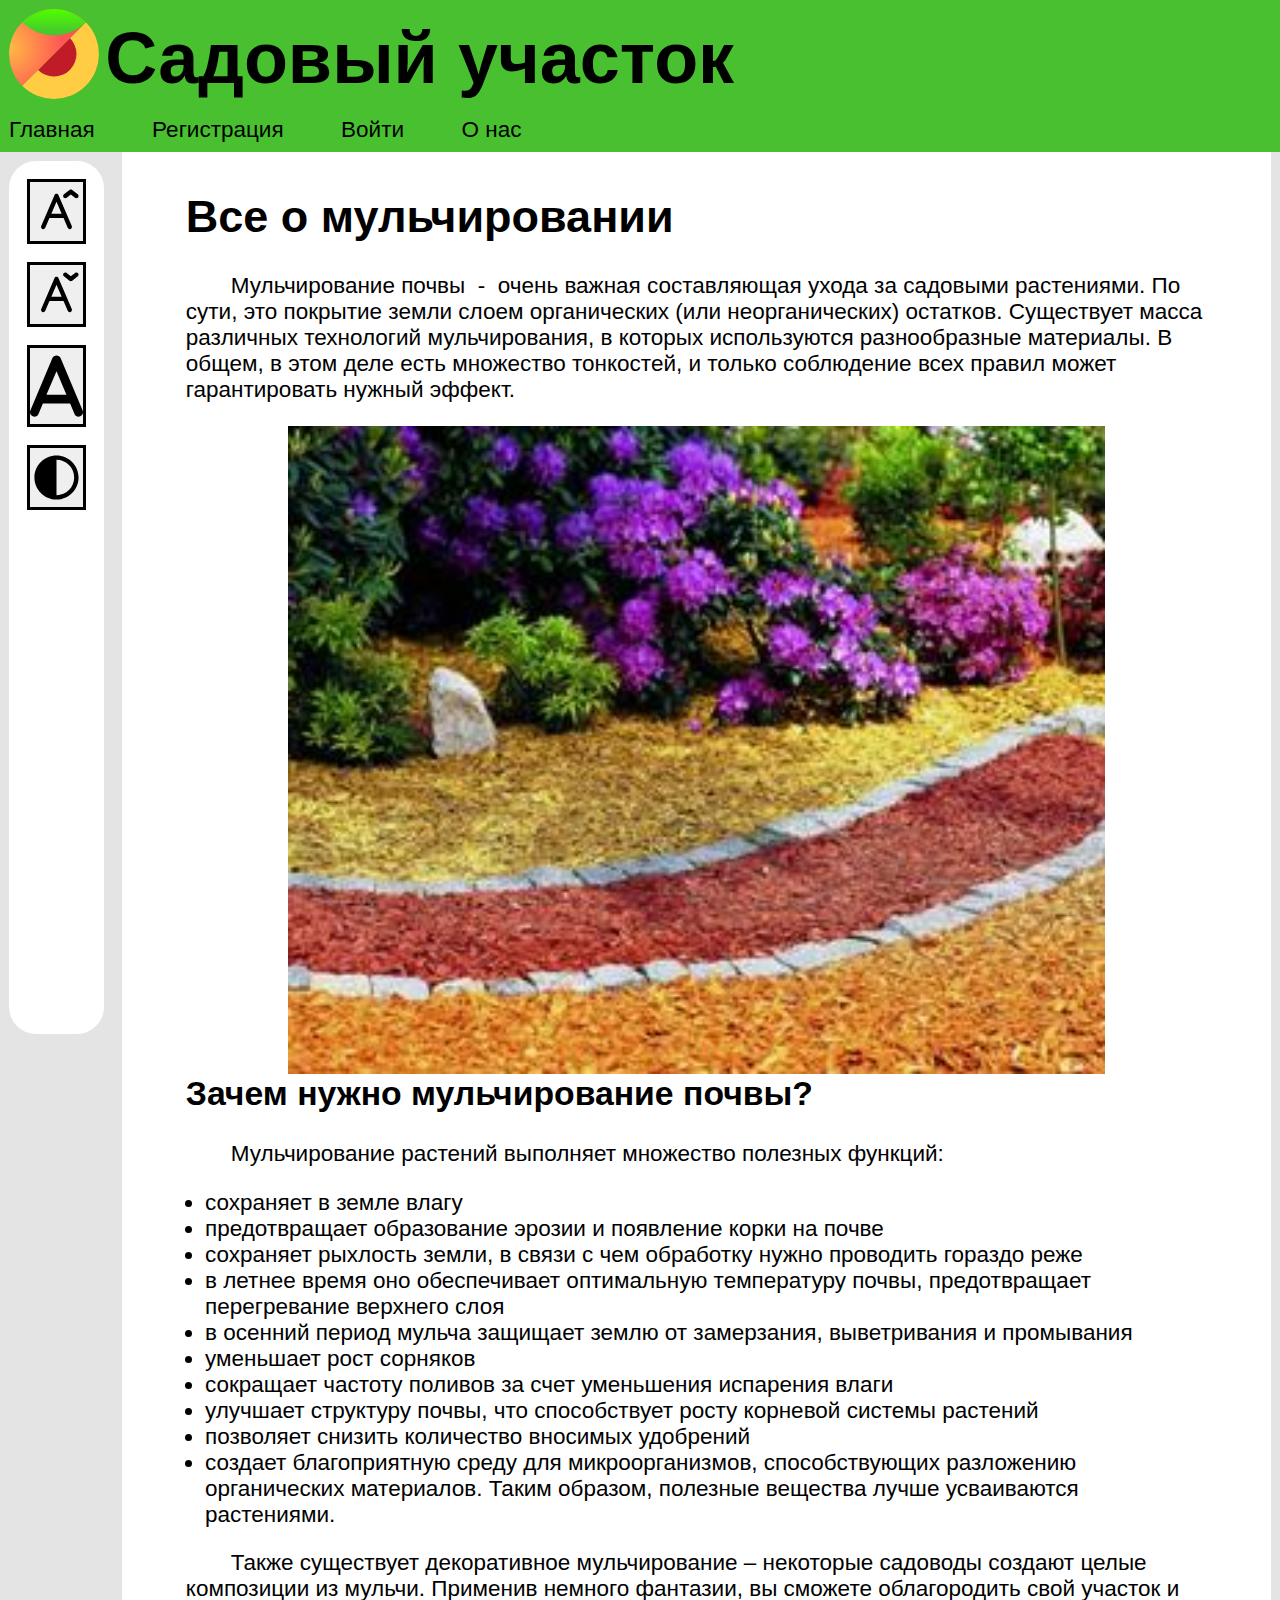
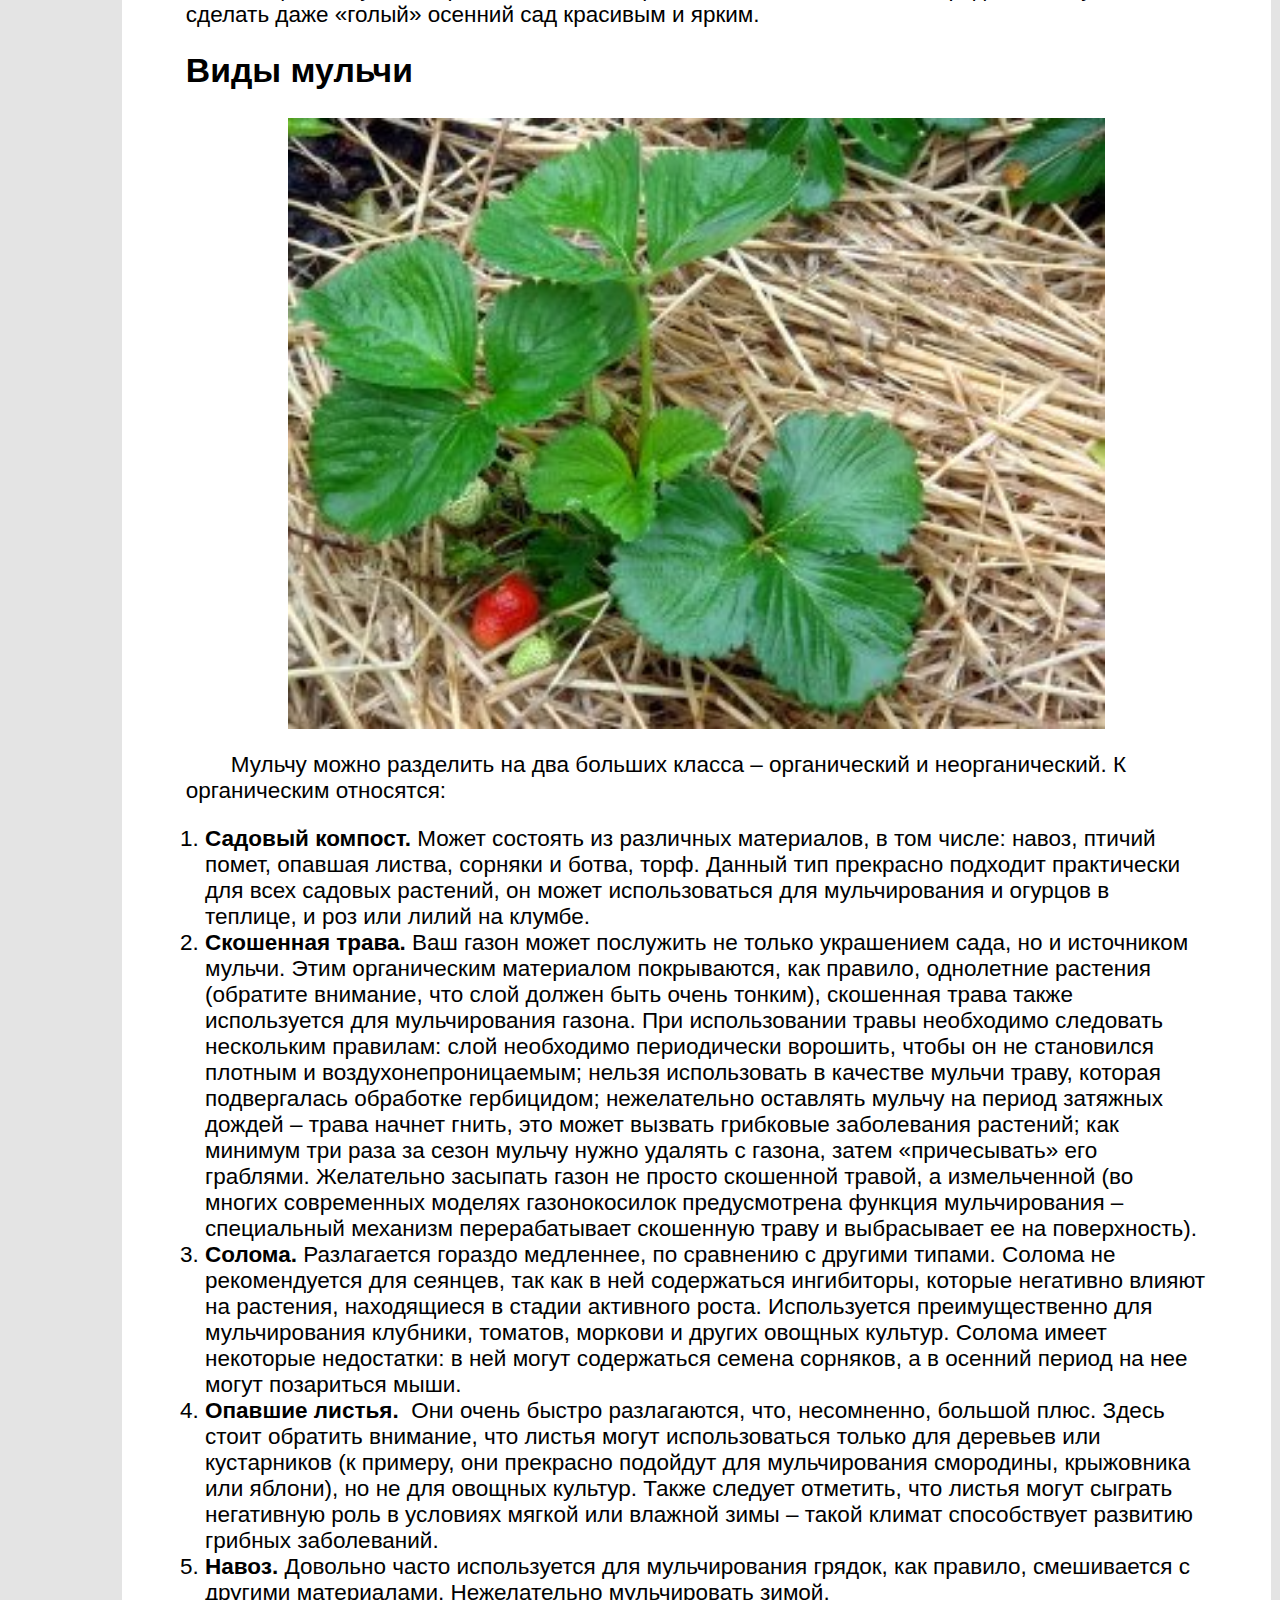
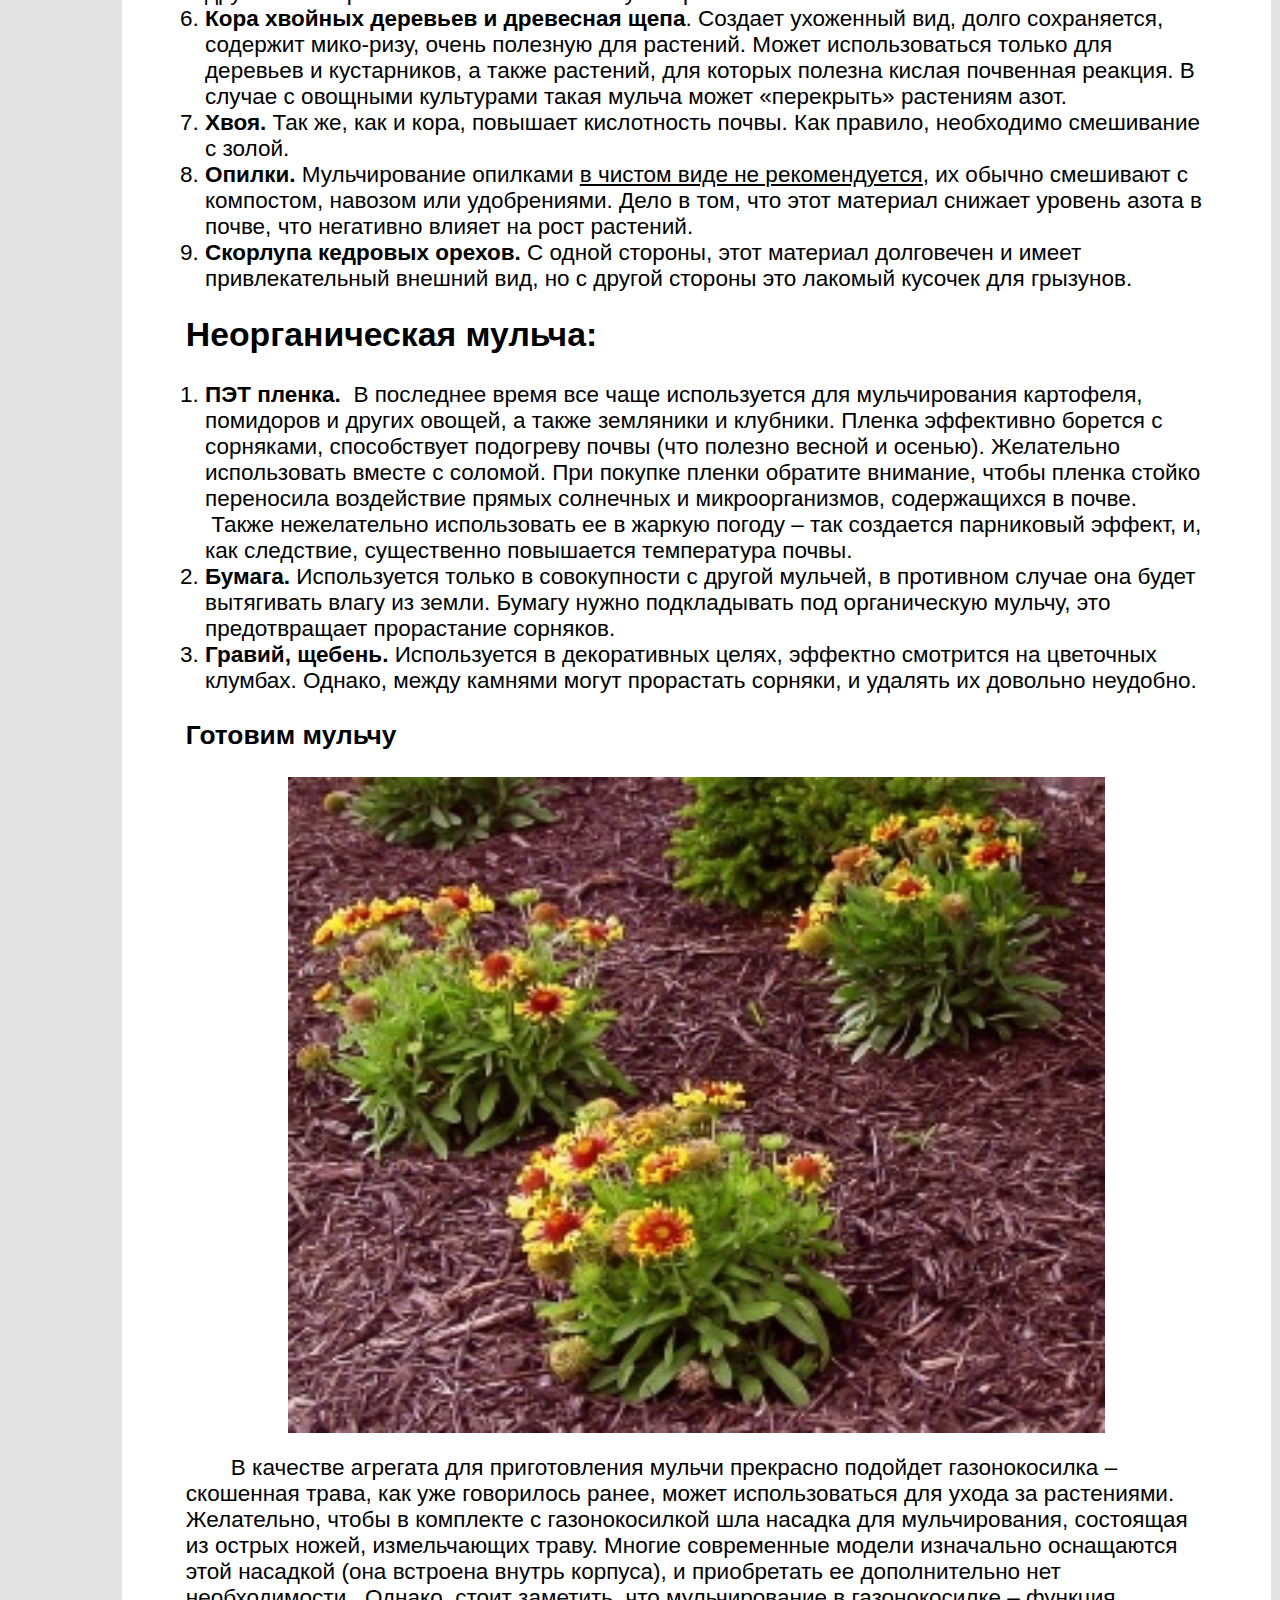
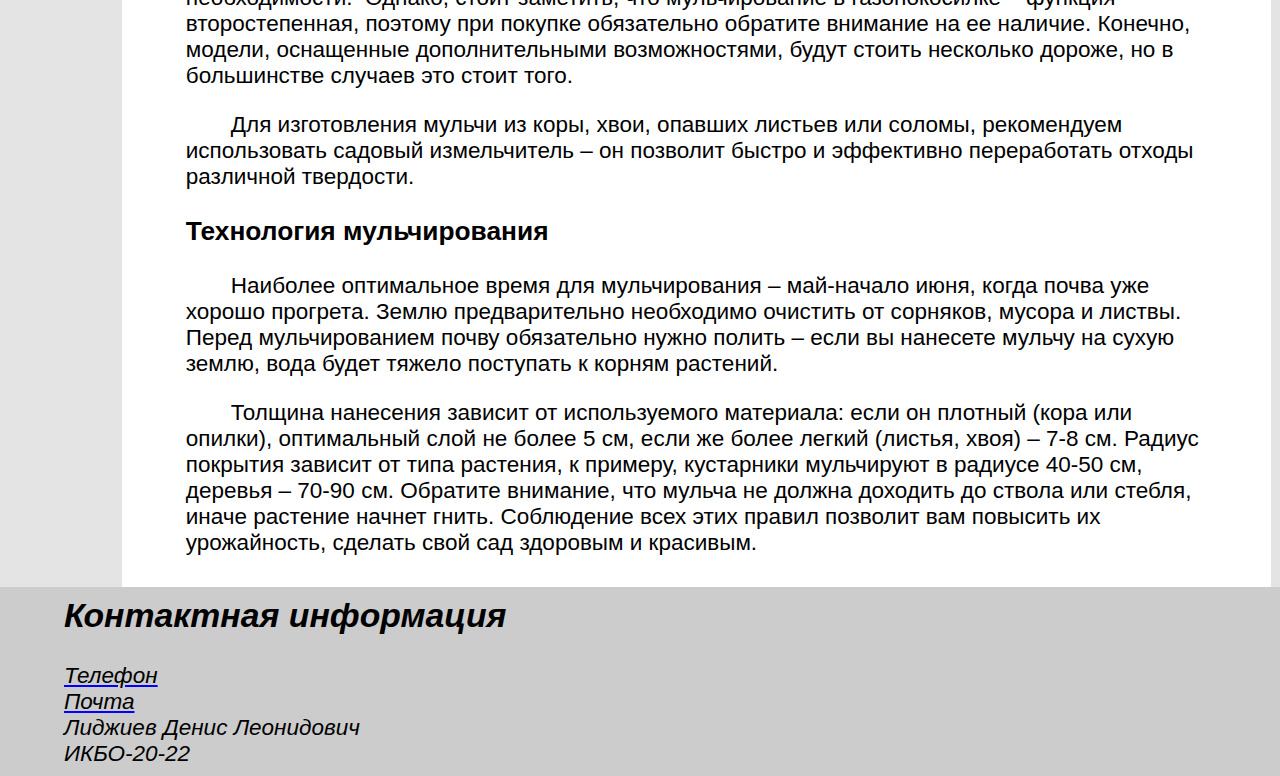
<file: mulching.html>
<!DOCTYPE html>
<html>
	<head>
		<title>Садовый участок</title>
		<link rel="icon" type="image/png" href="favicon.png">
		<link rel="stylesheet" href="style.css">
	</head>
	<body>
		<header>
			<a href="index.html" style="display: block;">
				<img id="logo" src="images/logo.svg">
				<h1 id="title">Садовый участок</h1>
			</a>
			<input type="checkbox" id="menu-button">
			<img src="images/menu-bars.svg">
			<img src="images/menu-cross.svg">
			<nav>
				<ul>
					<li><a href="index.html">Главная</a></li>
					<li><a href="signup.html">Регистрация</a></li>
					<li><a href="signin.html">Войти</a></li>
					<li><a href="about.html">О нас</a></li>
				</ul>
			</nav>
		</header>
		<div id="wrapper">
			<input type="checkbox" id="settings-open">
			<img src="images/settings.svg">
			<div id="settings">
				<button class="settings-button" id="font_increase_button"><img src="images/font-increase.svg"></button>
				<button class="settings-button" id="font_decrease_button"><img src="images/font-decrease.svg"></button>
				<button class="settings-button" id="serif_button"><img src="images/sans.svg"></button>
				<button class="settings-button" id="theme_button"><img src="images/dark-light.svg"></button>
			</div>
			<main>
				<h1>Все о мульчировании</h1>
				<p>Мульчирование почвы &nbsp;- &nbsp;очень важная составляющая ухода за садовыми растениями. По сути, это покрытие земли слоем органических (или неорганических) остатков. Существует масса различных технологий мульчирования, в которых используются разнообразные материалы. В общем, в этом деле есть множество тонкостей, и только соблюдение всех правил может гарантировать нужный эффект.</p>
				<img src="images/mul1.jpg"/>
				<h2>Зачем нужно мульчирование почвы?</h2>
				<p>Мульчирование растений выполняет множество полезных функций:</p>
				<ul>
					<li>сохраняет в земле влагу</li>
					<li>предотвращает образование эрозии и появление корки на почве</li>
					<li>сохраняет рыхлость земли, в связи с чем обработку нужно проводить гораздо реже</li>
					<li>в летнее время оно обеспечивает оптимальную температуру почвы, предотвращает перегревание верхнего слоя</li>
					<li>в осенний период мульча защищает землю от замерзания, выветривания и промывания</li>
					<li>уменьшает рост сорняков</li>
					<li>сокращает частоту поливов за счет уменьшения испарения влаги</li>
					<li>улучшает структуру почвы, что способствует росту корневой системы растений</li>
					<li>позволяет снизить количество вносимых удобрений</li>
					<li>создает благоприятную среду для микроорганизмов, способствующих разложению органических материалов. Таким образом, полезные вещества лучше усваиваются растениями.</li>
				</ul>
				<p>Также существует декоративное мульчирование &ndash; некоторые садоводы создают целые композиции из мульчи. Применив немного фантазии, вы сможете облагородить свой участок и сделать даже &laquo;голый&raquo; осенний сад красивым и ярким.</p>
				<h2>Виды мульчи</h2>
				<img src="images/mul2.jpg" />
				<p>Мульчу можно разделить на два больших класса &ndash; органический и неорганический. К органическим относятся:</p>
				<ol>
					<li><strong>Садовый компост.</strong> Может состоять из различных материалов, в том числе: навоз, птичий помет, опавшая листва, сорняки и ботва, торф. Данный тип прекрасно подходит практически для всех садовых растений, он может использоваться для мульчирования и огурцов в теплице, и роз или лилий на клумбе.</li>
					<li><strong>Скошенная трава.</strong> Ваш газон может послужить не только украшением сада, но и источником мульчи. Этим органическим материалом покрываются, как правило, однолетние растения (обратите внимание, что слой должен быть очень тонким), скошенная трава также используется для мульчирования газона. При использовании травы необходимо следовать нескольким правилам: слой необходимо периодически ворошить, чтобы он не становился плотным и воздухонепроницаемым; нельзя использовать в качестве мульчи траву, которая подвергалась обработке гербицидом; нежелательно оставлять мульчу на период затяжных дождей &ndash; трава начнет гнить, это может вызвать грибковые заболевания растений; как минимум три раза за сезон мульчу нужно удалять с газона, затем &laquo;причесывать&raquo; его граблями. Желательно засыпать газон не просто скошенной травой, а измельченной (во многих современных моделях газонокосилок предусмотрена функция мульчирования &ndash; специальный механизм перерабатывает скошенную траву и выбрасывает ее на поверхность).</li>
					<li><strong>Солома.</strong> Разлагается гораздо медленнее, по сравнению с другими типами. Солома не рекомендуется для сеянцев, так как в ней содержаться ингибиторы, которые негативно влияют на растения, находящиеся в стадии активного роста. Используется преимущественно для мульчирования клубники, томатов, моркови и других овощных культур. Солома имеет некоторые недостатки: в ней могут содержаться семена сорняков, а в осенний период на нее могут позариться мыши.</li>
					<li><strong>Опавшие листья.</strong> &nbsp;Они очень быстро разлагаются, что, несомненно, большой плюс. Здесь стоит обратить внимание, что листья могут использоваться только для деревьев или кустарников (к примеру, они прекрасно подойдут для мульчирования смородины, крыжовника или яблони), но не для овощных культур. Также следует отметить, что листья могут сыграть негативную роль в условиях мягкой или влажной зимы &ndash; такой климат способствует развитию грибных заболеваний.</li>
					<li><strong>Навоз.</strong> Довольно часто используется для мульчирования грядок, как правило,&nbsp;смешивается с другими материалами. Нежелательно мульчировать зимой.</li>
					<li><strong>Кора хвойных деревьев и древесная щепа</strong>. Создает ухоженный вид, долго сохраняется, содержит мико-ризу, очень полезную для растений. Может использоваться только для деревьев и кустарников, а также растений, для которых полезна кислая почвенная реакция. В случае с овощными культурами такая мульча может &laquo;перекрыть&raquo; растениям азот.</li>
					<li><strong>Хвоя.</strong> Так же, как и кора, повышает кислотность почвы. Как правило, необходимо смешивание с золой.</li>
					<li><strong>Опилки.</strong> Мульчирование опилками <u>в чистом виде не рекомендуется</u>, их обычно смешивают с компостом, навозом или удобрениями. Дело в том, что этот материал снижает уровень азота в почве, что негативно влияет на рост растений.</li>
					<li><strong>Скорлупа кедровых орехов.</strong> С одной стороны, этот материал долговечен и имеет привлекательный внешний вид, но с другой стороны это лакомый кусочек для грызунов.</li>
				</ol>
				<h2>Неорганическая мульча:</h2>
				<ol>
					<li><strong>ПЭТ пленка.</strong> &nbsp;В последнее время все чаще используется для мульчирования картофеля, помидоров и других овощей, а также земляники и клубники. Пленка эффективно борется с сорняками, способствует подогреву почвы (что полезно весной и осенью). Желательно использовать вместе с соломой. При покупке пленки обратите внимание, чтобы пленка стойко переносила воздействие прямых солнечных и микроорганизмов, содержащихся в почве. &nbsp;Также нежелательно использовать ее в жаркую погоду &ndash; так создается парниковый эффект, и, как следствие, существенно повышается температура почвы.</li>
					<li><strong>Бумага.</strong> Используется только в совокупности с другой мульчей, в противном случае она будет вытягивать влагу из земли. Бумагу нужно подкладывать под органическую мульчу, это предотвращает прорастание сорняков.</li>
					<li><strong>Гравий, щебень.</strong> Используется в декоративных целях, эффектно смотрится на цветочных клумбах. Однако, между камнями могут прорастать сорняки, и удалять их довольно неудобно.</li>
				</ol>
				<h3>Готовим мульчу</h3>
				<img src="images/mul3.jpg"/>
				<p>В качестве агрегата для приготовления мульчи прекрасно подойдет газонокосилка &ndash; скошенная трава, как уже говорилось ранее, может использоваться для ухода за растениями. Желательно, чтобы в комплекте с газонокосилкой шла насадка для мульчирования, состоящая из острых ножей, измельчающих траву. Многие современные модели изначально оснащаются этой насадкой (она встроена внутрь корпуса), и приобретать ее дополнительно нет необходимости. &nbsp;Однако, стоит заметить, что мульчирование в газонокосилке &ndash; функция второстепенная, поэтому при покупке обязательно обратите внимание на ее наличие. Конечно, модели, оснащенные дополнительными возможностями, будут стоить несколько дороже, но в большинстве случаев это стоит того.</p>
				<p>Для изготовления мульчи из коры, хвои, опавших листьев или соломы, рекомендуем использовать садовый измельчитель &ndash; он позволит быстро и эффективно переработать отходы различной твердости.</p>
				<h3>Технология мульчирования</h3>
				<p>Наиболее оптимальное время для мульчирования &ndash; май-начало июня, когда почва уже хорошо прогрета. Землю предварительно необходимо очистить от сорняков, мусора и листвы. Перед мульчированием почву обязательно нужно полить &ndash; если вы нанесете мульчу на сухую землю, вода будет тяжело поступать к корням растений.</p>
				<p>Толщина нанесения зависит от используемого материала: если он плотный (кора или опилки), оптимальный слой не более 5 см, если же более легкий (листья, хвоя) &ndash; 7-8 см. Радиус покрытия зависит от типа растения, к примеру, кустарники мульчируют в радиусе 40-50 см, деревья &ndash; 70-90 см. Обратите внимание, что мульча не должна доходить до ствола или стебля, иначе растение начнет гнить. Соблюдение всех этих правил позволит вам повысить их урожайность, сделать свой сад здоровым и красивым.</p>
			</main>
			<script src="view-settings.js"></script>
		</div>
		<!--нижняя панель-->
		<footer>
			<address>
				<h2>Контактная информация</h2>
				<a href="tel:89151234567">Телефон</a><br>
				<a href="mailto:contact@forgarden.ru">Почта</a>
				<div>Лиджиев Денис Леонидович</div>
				<div>ИКБО-20-22</div>
			</address>
		</footer>
	</body>
</html>
</file>
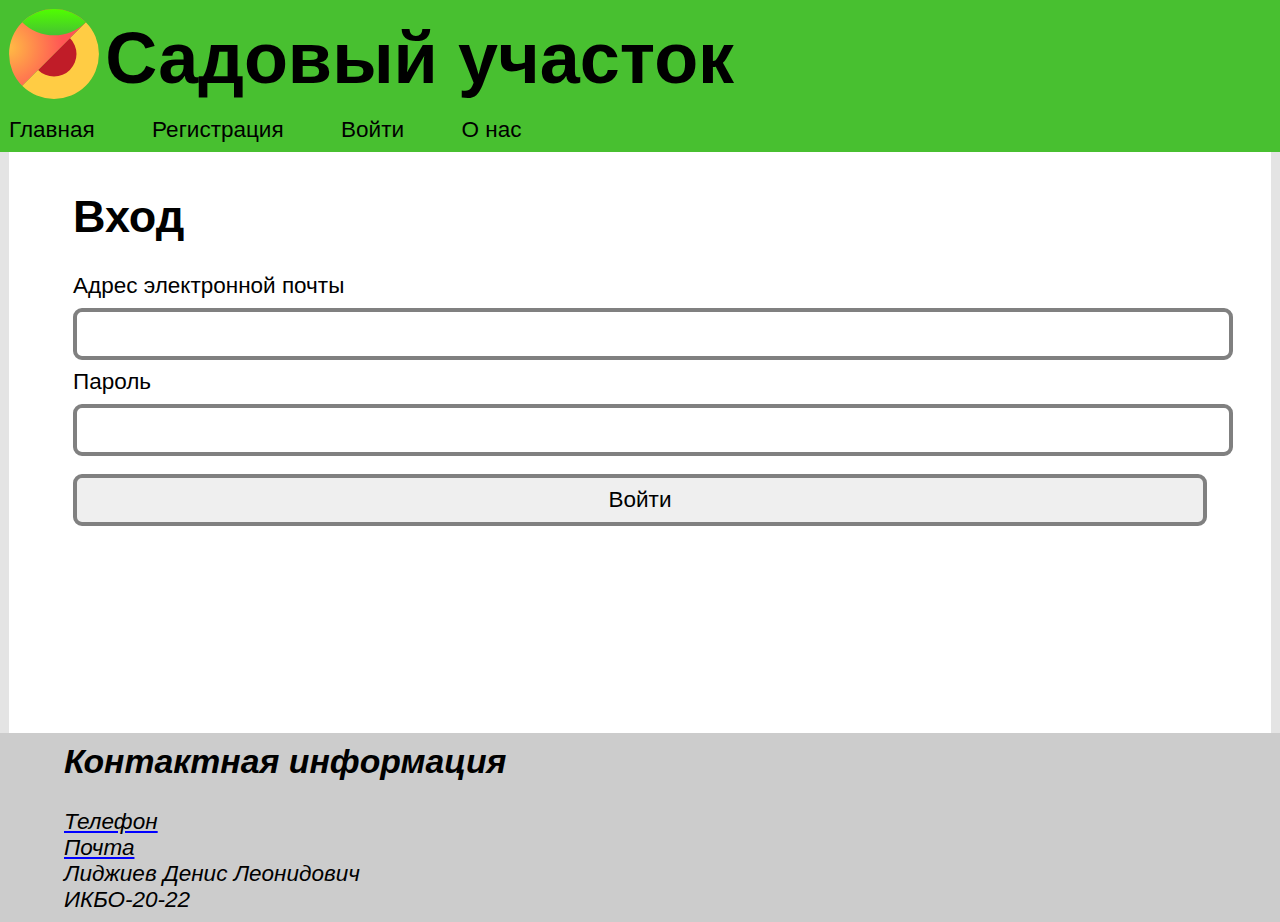
<file: signin.html>
<!DOCTYPE html>
<html>
	<head>
		<title>Садовый участок</title>
		<link rel="icon" type="image/png" href="favicon.png">
		<link rel="stylesheet" href="style.css">
	</head>
	<body>
		<header>
			<a href="index.html" style="display: block;">
				<img id="logo" src="images/logo.svg">
				<h1 id="title">Садовый участок</h1>
			</a>
			<input type="checkbox" id="menu-button">
			<img src="images/menu-bars.svg">
			<img src="images/menu-cross.svg">
			<nav>
				<ul>
					<li><a href="index.html">Главная</a></li>
					<li><a href="signup.html">Регистрация</a></li>
					<li><a href="signin.html">Войти</a></li>
					<li><a href="about.html">О нас</a></li>
				</ul>
			</nav>
		</header>
		<div id="wrapper">
			<main>
				<h1>Вход</h1>
				<form method="post" name="signinform">
					<label>
						Адрес электронной почты<br>
						<input required type="email" name="email">
					</label>
					<br>
					<label>
						Пароль<br>
						<input required minlength="8" type="password" name="password">
					</label>
					<br>
					<input type="submit" value="Войти">
				</form>
			</main>
		</div>
		<!--нижняя панель-->
		<footer>
			<address>
				<h2>Контактная информация</h2>
				<a href="tel:89151234567">Телефон</a><br>
				<a href="mailto:contact@forgarden.ru">Почта</a>
				<div>Лиджиев Денис Леонидович</div>
				<div>ИКБО-20-22</div>
			</address>
		</footer>
	</body>
</html>
</file>
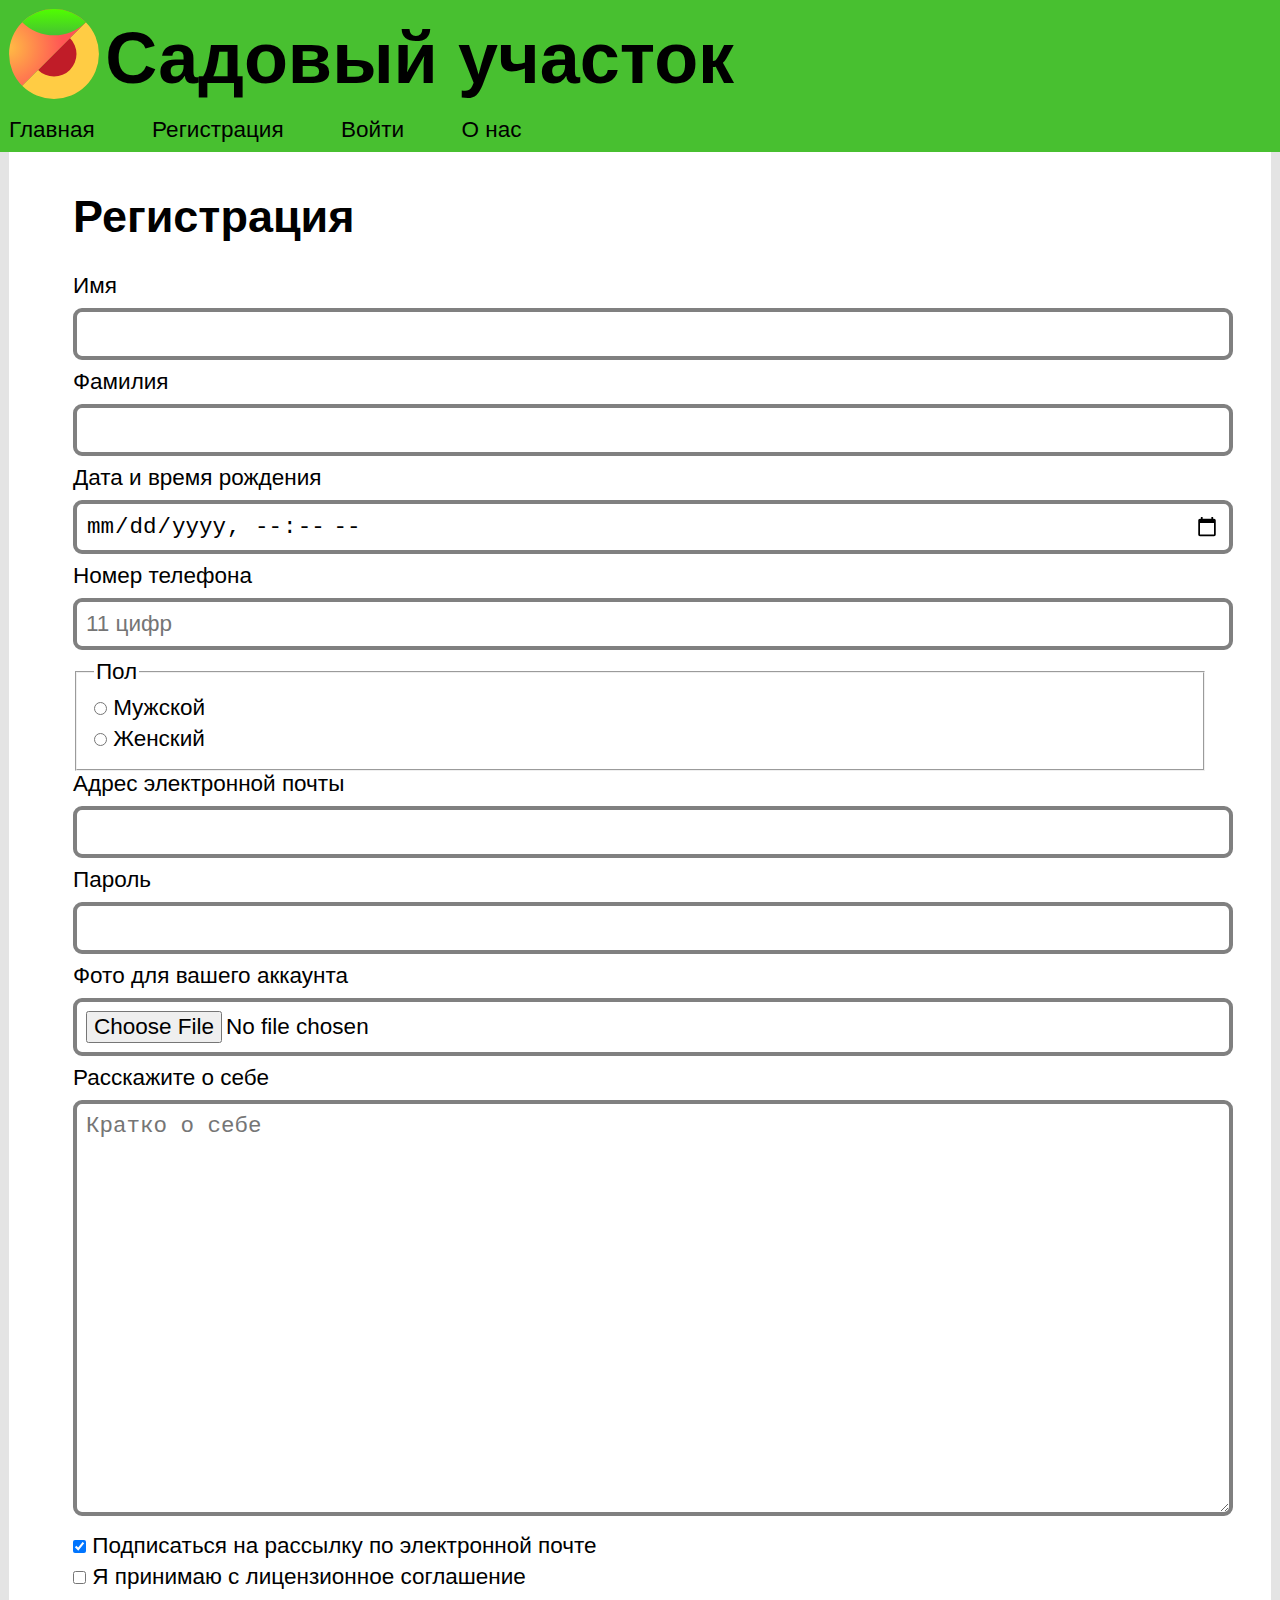
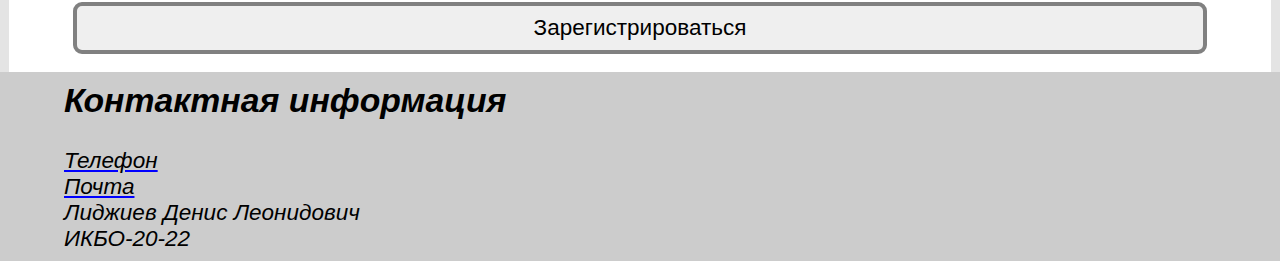
<file: signup.html>
<!DOCTYPE html>
<html>
	<head>
		<title>Садовый участок</title>
		<link rel="icon" type="image/png" href="favicon.png">
		<link rel="stylesheet" href="style.css">
	</head>
	<body>
		<header>
			<a href="index.html" style="display: block;">
				<img id="logo" src="images/logo.svg">
				<h1 id="title">Садовый участок</h1>
			</a>
			<input type="checkbox" id="menu-button">
			<img src="images/menu-bars.svg">
			<img src="images/menu-cross.svg">
			<nav>
				<ul>
					<li><a href="index.html">Главная</a></li>
					<li><a href="signup.html">Регистрация</a></li>
					<li><a href="signin.html">Войти</a></li>
					<li><a href="about.html">О нас</a></li>
				</ul>
			</nav>
		</header>
		<div id="wrapper">
			<main>
				<h1>Регистрация</h1>
				<form method="post" name="signupform">
					<label>
						Имя<br>
						<input required type="text" name="name" pattern="\D*">
					</label>
					<br>
					<label>
						Фамилия<br>
						<input required type="text" name="surname" pattern="\D*">
					</label>
					<br>
					<label>
						Дата и время рождения<br>
						<input type="datetime-local" min="1900-00-00" max="9999-29-12">
					</label>
					<br>
					<label>
						Номер телефона<br>
						<input type="tel" placeholder="11 цифр" pattern="\d{11}">
					</label>
					<fieldset>
						<legend>
							Пол
						</legend>
						<label>
							<input type="radio" name="gender" value="male" required>
							Мужской
						</label>
						<br>
						<label>
							<input type="radio" name="gender" value="female">
							Женский
						</label>
					</fieldset>
					<label>
						Адрес электронной почты<br>
						<input required type="email" name="email">
					</label>
					<br>
					<label>
						Пароль<br>
						<input required minlength="8" type="password" name="password">
					</label>
					<br>
					<label>
						Фото для вашего аккаунта<br>
						<input type="file" name="image">
					</label>
					<br>
					<label>
						Расскажите о себе<br>
						<textarea placeholder="Кратко о себе" rows="15" cols="100" minlength="10" maxlength="1000"></textarea>
					</label>
					<br>
					<label>
						<input type="checkbox" checked name="receive" value="true">
						Подписаться на рассылку по электронной почте
					</label>
					<br>
					<label>
						<input type="checkbox" name="agreement" value="true" required>
						Я принимаю с лицензионное соглашение
					</label>
					<br>
					<input type="submit" value="Зарегистрироваться">
				</form>
			</main>
		</div>
		<!--нижняя панель-->
		<footer>
			<address>
				<h2>Контактная информация</h2>
				<a href="tel:89151234567">Телефон</a><br>
				<a href="mailto:contact@forgarden.ru">Почта</a>
				<div>Лиджиев Денис Леонидович</div>
				<div>ИКБО-20-22</div>
			</address>
		</footer>
	</body>
</html>
</file>
<file: style.css>
@import url("style-common.css");
@import url("style-desktop.css") (min-width: 1025px);
@import url("style-mobile.css") (max-width: 1024px);
</file>
